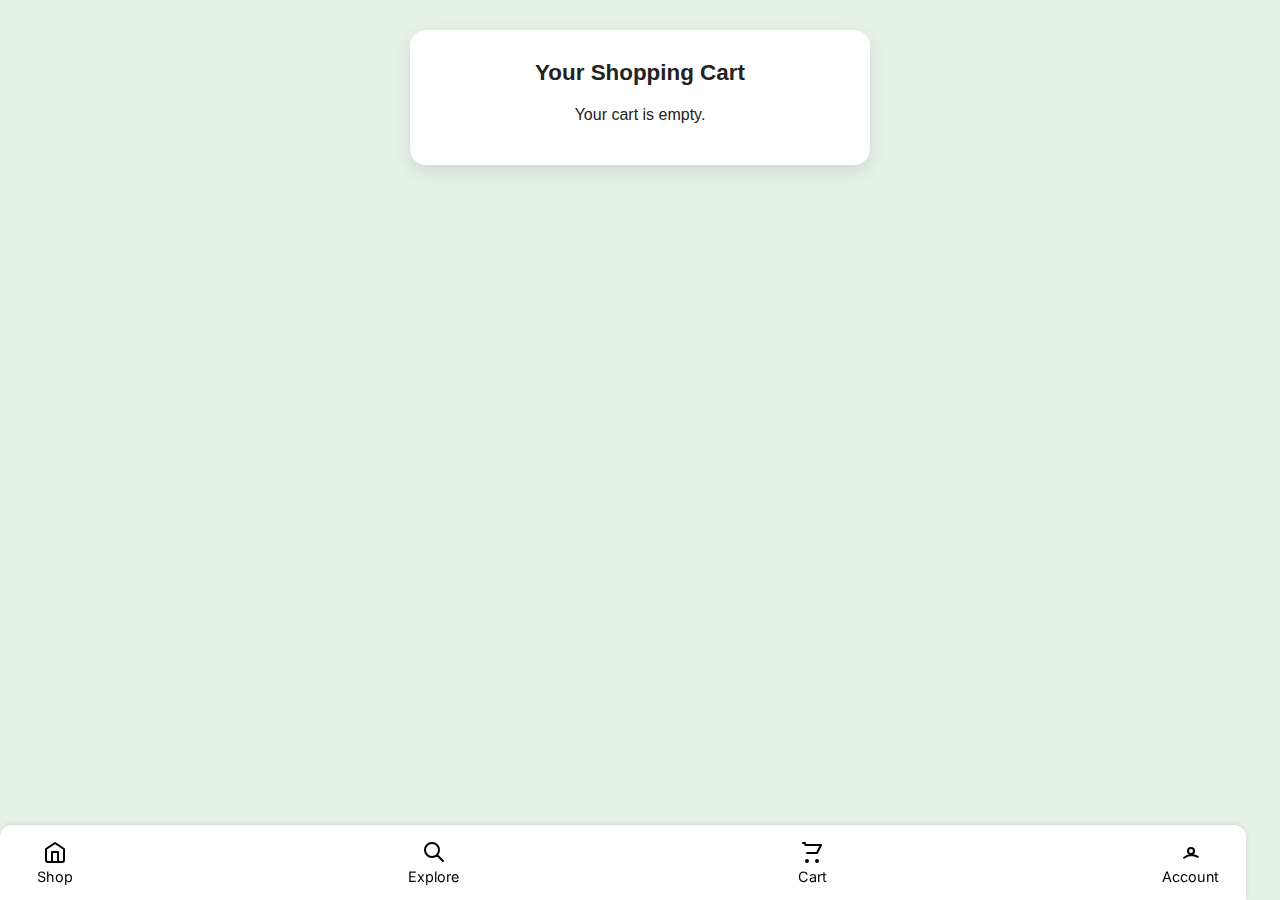
<file: cart.html>
<!DOCTYPE html>
<html lang="en">
<head>
  <meta charset="UTF-8" />
  <meta name="viewport" content="width=device-width, initial-scale=1" />
  <title>Shopping Cart - Joyguru Basanalay</title>
  <link rel="stylesheet" href="styles.css" />
  <link rel="stylesheet" href="cart-styles.css" />
  <link rel="stylesheet" href="nav-menu.css" />
  <link rel="canonical" href="https://joygurubasanalay.shop/cart.html/" />
</head>
<body>
  
    <nav class="nav-menu">
      <a href="index.html" class="nav-item" id="nav-shop">
        <svg xmlns="http://www.w3.org/2000/svg" class="nav-icon" fill="none" viewBox="0 0 24 24" stroke="currentColor" stroke-width="2" >
          <path stroke-linecap="round" stroke-linejoin="round" d="M3 9l9-6 9 6v11a2 2 0 01-2 2H5a2 2 0 01-2-2z" />
          <path stroke-linecap="round" stroke-linejoin="round" d="M9 22V12h6v10" />
        </svg>
        <span class="nav-label">Shop</span>
      </a>
      <a href="product.html" class="nav-item" id="nav-explore">
        <svg xmlns="http://www.w3.org/2000/svg" class="nav-icon" fill="none" viewBox="0 0 24 24" stroke="currentColor" stroke-width="2" >
          <path stroke-linecap="round" stroke-linejoin="round" d="M21 21l-6-6m2-5a7 7 0 11-14 0 7 7 0 0114 0z" />
        </svg>
        <span class="nav-label">Explore</span>
      </a>
      <a href="cart.html" class="nav-item" id="nav-cart">
        <svg xmlns="http://www.w3.org/2000/svg" class="nav-icon" fill="none" viewBox="0 0 24 24" stroke="currentColor" stroke-width="2" >
          <path stroke-linecap="round" stroke-linejoin="round" d="M3 3h2l.4 2M7 13h10l4-8H5.4" />
          <circle cx="7" cy="21" r="1" />
          <circle cx="17" cy="21" r="1" />
        </svg>
        <span class="nav-label">Cart</span>
      </a>
      <a href="account.html" class="nav-item" id="nav-account">
        <svg xmlns="http://www.w3.org/2000/svg" class="nav-icon" fill="none" viewBox="0 0 24 24" stroke="currentColor" stroke-width="2" >
          <path stroke-linecap="round" stroke-linejoin="round" d="M5.121 17.804A13.937 13.937 0 0112 15c2.5 0 4.847.655 6.879 1.804M15 11a3 3 0 11-6 0 3 3 0 016 0z" />
        </svg>
        <span class="nav-label">Account</span>
      </a>
    </nav>

  <main class="cart-page">
    <div class="container">
      <h1>Your Shopping Cart</h1>
      <div id="cart-container">
        <!-- Cart items will be rendered here -->
      </div>
      <div id="cart-total">
        <!-- Total price will be shown here -->
      </div>
      <div class="checkout-button-container">
        <center><button id="open-checkout" class="checkout-button" type="button">Proceed to Checkout</button></center>
      </div>
    </div>

    <!-- Confirmation Popup Modal -->
    <div id="confirmationModal" class="modal-overlay" style="display:none;">
      <div class="modal-content">
        <p class="modal-message">Remove this item ?</p>
        <div class="modal-buttons">
          <button class="modal-button no-button" id="modalNoButton">No</button>
          <button class="modal-button yes-button" id="modalYesButton">Yes</button>
        </div>
      </div>
    </div>

    <!-- Checkout Modal Overlay -->
    <div id="checkout-modal" class="checkout-modal hidden">
      <div class="checkout-modal-content">
        <header class="checkout-header">
          <h2>Checkout</h2>
          <button id="close-checkout" class="close-btn" aria-label="Close checkout modal">&times;</button>
        </header>
        <div class="checkout-section">
          <div class="checkout-row">
            <span class="label">Delivery Time</span>
            <span class="value">2-3 Days</span>
          </div>
          <div class="checkout-row">
            <span class="label">Payment</span>
            <span class="value">Cash on Delivery</span>
          </div>
          <div class="checkout-row total-cost">
            <span class="label">Total Cost</span>
            <span class="value" id="total-cost"></span>
          </div>
          <p class="terms-text">
            By placing an order you agree to our <a href="terms.html" class="terms-link">Terms And Conditions</a>
          </p>
          <a href='details.html'><button id="place-order" class="place-order-btn">Place Order</button></a>
        </div>
      </div>
    </div>
  </main>

  <script src="cart.js"></script>

  <style>
    /* Popup modal styles from popup.txt */
    @import url('https://fonts.googleapis.com/css2?family=Inter:wght@400;600;700&display=swap');

    :root {
      --primary-text-color: #333;
      --card-background-color: #ffffff;
      --button-green: #E6F2E6;
      --button-green-hover: #388238;
      --shadow-color: rgba(0, 0, 0, 0.2);
      --border-radius: 0.75rem;
    }

    body {
      font-family: 'Inter', sans-serif;
    }

    .modal-overlay {
      display: none;
      position: fixed;
      top: 0;
      left: 0;
      width: 100vw;
      height: 100vh;
      background-color: rgba(0, 0, 0, 0.4);
      z-index: 1000;
      justify-content: center;
      align-items: center;
    }

    .modal-content {
      background-color: var(--card-background-color);
      padding: 2.5rem;
      border-radius: var(--border-radius);
      box-shadow: 0 0.5rem 1.5rem var(--shadow-color);
      text-align: center;
      max-width: 20rem;
      width: 90%;
      box-sizing: border-box;
    }

    .modal-message {
      font-size: 1.125rem;
      color: var(--primary-text-color);
      margin-bottom: 1.5rem;
      font-weight: 600;
    }

    .modal-buttons {
      display: flex;
      justify-content: space-around;
      gap: 1rem;
    }

    .modal-button {
      padding: 0.75rem 1.5rem;
      border: none;
      border-radius: 0.5rem;
      font-size: 1rem;
      font-weight: 600;
      cursor: pointer;
      transition: background-color 0.2s ease, transform 0.1s ease;
      flex-grow: 1;
    }

    .modal-button.no-button {
      background-color: var(--button-green);
      color: var(--primary-text-color);
    }

    .modal-button.no-button:hover {
      background-color: var(--button-green-hover);
      transform: translateY(-2px);
    }

    .modal-button.yes-button {
      background-color: var(--button-green);
      color: var(--primary-text-color);
    }

    .modal-button.yes-button:hover {
      background-color: var(--button-green-hover);
      transform: translateY(-2px);
    }

    .modal-button:active {
      transform: translateY(0);
    }
  </style>

  <script>
    function checkNetworkStatus() {
      if (!navigator.onLine) {
        // Store current page URL before redirecting
        sessionStorage.setItem('originalPage', window.location.href);
        window.location.href = 'no_internet.html';
      }
    }
    window.addEventListener('load', checkNetworkStatus);
    window.addEventListener('offline', checkNetworkStatus);
  </script>
</body>
</html>
</file>
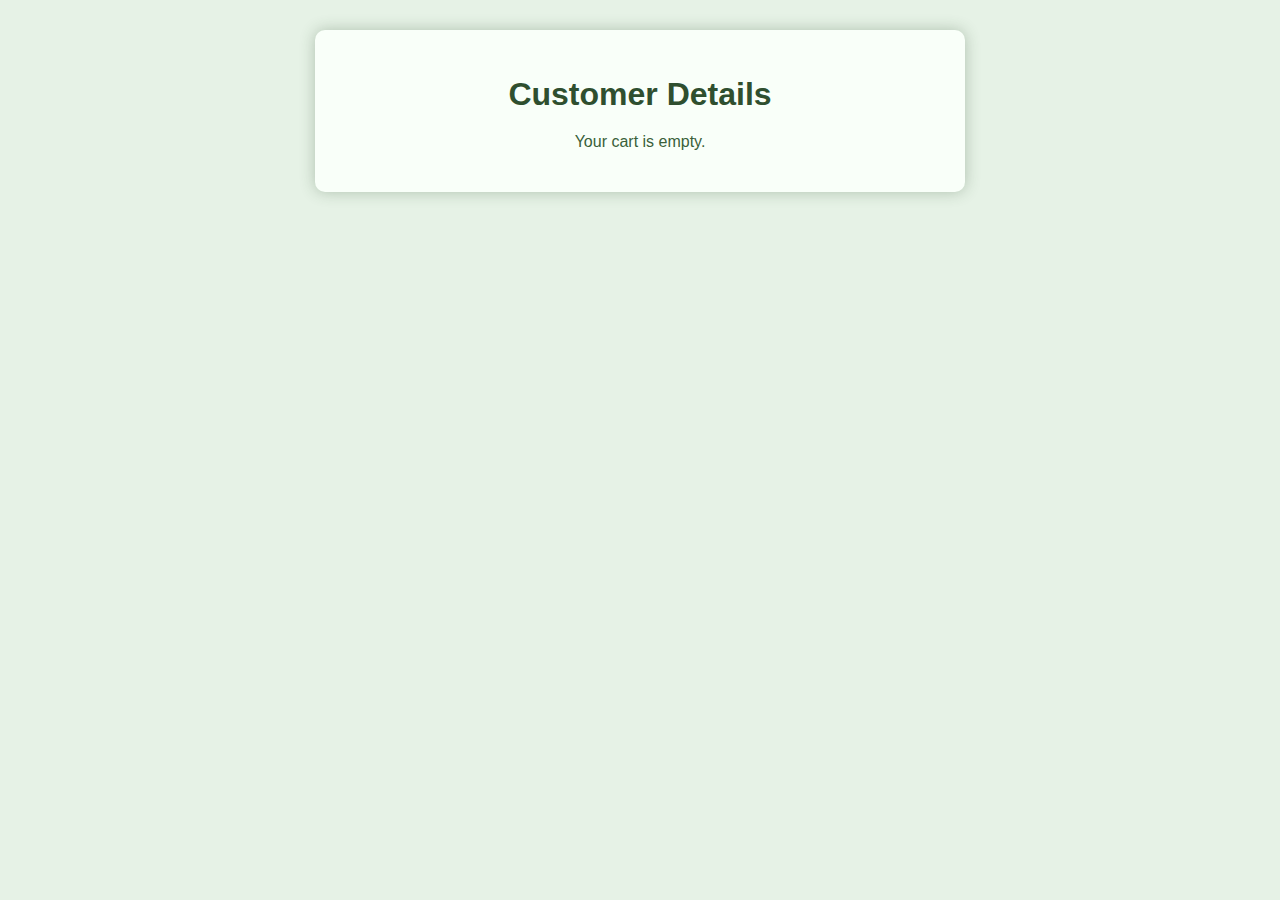
<file: details.html>
<!DOCTYPE html>
<html lang="en">
<head>
  <meta charset="UTF-8" />
  <meta name="viewport" content="width=device-width, initial-scale=1" />
  <title>Joyguru Basanalay</title>
  <link rel="stylesheet" href="styles.css" />
  <link rel="stylesheet" href="cart-styles.css" />
  <link rel="stylesheet" href="nav-menu.css" />
  <link rel="canonical" href="https://joygurubasanalay.shop/details.html" />
  <style>
    /* Override styles to match green theme of cart.html and product.html */
    body {
      background-color: #e6f2e6;
      font-family: 'Segoe UI', Tahoma, Geneva, Verdana, sans-serif;
      color: #3a5f3a;
      margin: 0;
      padding: 0;
    }

    header.header {
      background-color: #5aa65a;
      padding: 15px 20px;
      color: white;
      font-size: 1.5rem;
      font-weight: bold;
      text-align: center;
    }

    .logo {
      font-weight: bold;
      font-size: 1.8rem;
    }

    main.checkout-page {
      max-width: 600px;
      margin: 30px auto;
      padding: 25px;
      background: #f9fff9;
      border-radius: 10px;
      box-shadow: 0 0 15px rgba(47, 79, 47, 0.3);
    }

    main.checkout-page h1, main.checkout-page h2 {
      color: #2f4f2f;
      margin-bottom: 20px;
    }

    #checkout-form label {
      display: block;
      margin-top: 15px;
      font-weight: 600;
      color: #3a6b3a;
    }

    #checkout-form input[type="text"],
    #checkout-form input[type="tel"],
    #checkout-form input[type="email"] {
      width: 100%;
      padding: 10px;
      margin-top: 8px;
      border: 1.5px solid #3a6b3a;
      border-radius: 6px;
      box-sizing: border-box;
      font-size: 1.1rem;
      color: #2f4f2f;
      background-color: #f0fff0;
      transition: border-color 0.3s ease;
    }

    #checkout-form input[type="text"]:focus,
    #checkout-form input[type="tel"]:focus,
    #checkout-form input[type="email"]:focus {
      border-color: #4caf50;
      outline: none;
      background-color: #e6ffe6;
    }

    #checkout-form button {
      margin-top: 25px;
      background-color: #4caf50;
      color: white;
      border: none;
      padding: 14px 25px;
      font-size: 1.1rem;
      border-radius: 8px;
      cursor: pointer;
      font-weight: 600;
      transition: background-color 0.3s ease;
    }

    #checkout-form button:hover {
      background-color: #3e8e41;
    }

    #response-message {
      margin-top: 20px;
      font-weight: 700;
      color: #2f4f2f;
    }

    .loading-screen {
      position: fixed;
      top: 0;
      left: 0;
      width: 100vw;
      height: 100vh;
      background: rgba(255, 255, 255, 0.8);
      z-index: 10000;
      display: none; /* Hidden by default */
      justify-content: center;
      align-items: center;
      flex-direction: column;
      font-size: 1.5rem;
      color: #4caf50;
      font-weight: bold;
    }

    #loading-spinner {
      border: 4px solid rgba(0, 0, 0, 0.1);
      border-top: 4px solid #4caf50;
      border-radius: 50%;
      width: 50px;
      height: 50px;
      animation: spin 1s linear infinite;
      margin-bottom: 10px;
    }

    @keyframes spin {
      0% { transform: rotate(0deg); }
      100% { transform: rotate(360deg); }
    }

  </style>
</head>
<body>

  <main class="checkout-page">
    <center><h1>Customer Details</h1></center>
    <div id="cart-summary">
      </div>

    <form id="checkout-form">
      <center><u><h3>Please put your contact details</h3></u></center>
      <label for="name">Name:</label>
      <input type="text" id="name" name="name" required />

      <label for="phone">Phone Number:</label>
      <input type="tel" id="phone" name="phone" required pattern="[0-9]{10,15}" />

      <label for="email">Email ID:</label>
      <input type="email" id="email" name="email" required readonly />

      <h3 id="total-price">Total Price: ₹0.00</h3>

      <center><button type="submit">Place Order</button></center>

    <div id="response-message"></div>
  </main>

  <div id="loading-screen" class="loading-screen">
    <div id="loading-spinner"></div>
    Processing your order, please wait...
  </div>

  <style>
    /* Order success popup modal styles */
    #order-success-popup {
      display: none;
      position: fixed;
      top: 50%;
      left: 50%;
      transform: translate(-50%, -50%);
      width: 320px;
      background: white;
      border-radius: 20px;
      box-shadow: 0 8px 24px rgba(0, 0, 0, 0.15);
      z-index: 10001;
      text-align: center;
      padding: 40px 30px 30px 30px;
      font-family: 'Segoe UI', Tahoma, Geneva, Verdana, sans-serif;
      color: #1a1a1a;
    }

    #order-success-popup .check-icon {
      width: 80px;
      height: 80px;
      background-color: #4caf50;
      border-radius: 50%;
      margin: 0 auto 20px auto;
      display: flex;
      align-items: center;
      justify-content: center;
      box-shadow: 0 0 15px #4caf50;
      position: relative;
    }

    #order-success-popup .check-icon svg {
      width: 40px;
      height: 40px;
      fill: none;
      stroke: white;
      stroke-width: 3;
      stroke-linecap: round;
      stroke-linejoin: round;
      stroke-dasharray: 22;
      stroke-dashoffset: 22;
      animation: draw-check 0.6s ease forwards;
    }

    @keyframes draw-check {
      to {
        stroke-dashoffset: 0;
      }
    }

    #order-success-popup h2 {
      font-weight: 700;
      font-size: 1.5rem;
      margin-bottom: 8px;
    }

    #order-success-popup p {
      font-weight: 400;
      font-size: 1rem;
      color: #555;
      margin-bottom: 30px;
    }

    #order-success-popup .btn-primary {
      background-color: #4caf50;
      color: white;
      border: none;
      border-radius: 12px;
      padding: 12px 0;
      width: 100%;
      font-size: 1.1rem;
      font-weight: 600;
      cursor: pointer;
      margin-bottom: 15px;
      transition: background-color 0.3s ease;
    }

    #order-success-popup .btn-primary:hover {
      background-color: #3e8e41;
    }

    #order-success-popup .btn-secondary {
      background: none;
      border: none;
      color: #1a1a1a;
      font-weight: 600;
      font-size: 1rem;
      cursor: pointer;
      text-decoration: underline;
    }

    /* Overlay behind popup */
    #popup-overlay {
      display: none;
      position: fixed;
      top: 0;
      left: 0;
      width: 100vw;
      height: 100vh;
      background: rgba(255, 255, 255, 0.7);
      backdrop-filter: blur(4px);
      z-index: 10000;
    }
  </style>

  <div id="popup-overlay"></div>
  <div id="order-success-popup" role="dialog" aria-modal="true" aria-labelledby="order-success-title" aria-describedby="order-success-desc">
    <div class="check-icon" aria-hidden="true">
      <svg viewBox="0 0 24 24" aria-hidden="true" focusable="false">
        <path d="M9 16.2l-3.5-3.5 1.4-1.4L9 13.4l7.1-7.1 1.4 1.4z"/>
      </svg>
    </div>
    <h2 id="order-success-title">Your Order has been accepted</h2>
    <p id="order-success-desc">We will call you shortly to confirm your order</p>
    <button class="btn-primary" id="track-order-btn">Back to home</button>
  </div>

  <script src="details.js"></script>
  
  <script>
    function checkNetworkStatus() {
      if (!navigator.onLine) {
        // Store current page URL before redirecting
        sessionStorage.setItem('originalPage', window.location.href);
        window.location.href = '/no_internet';
      }
    }
    window.addEventListener('load', checkNetworkStatus);
    window.addEventListener('offline', checkNetworkStatus);
  </script>
</body>
</html>
</file>
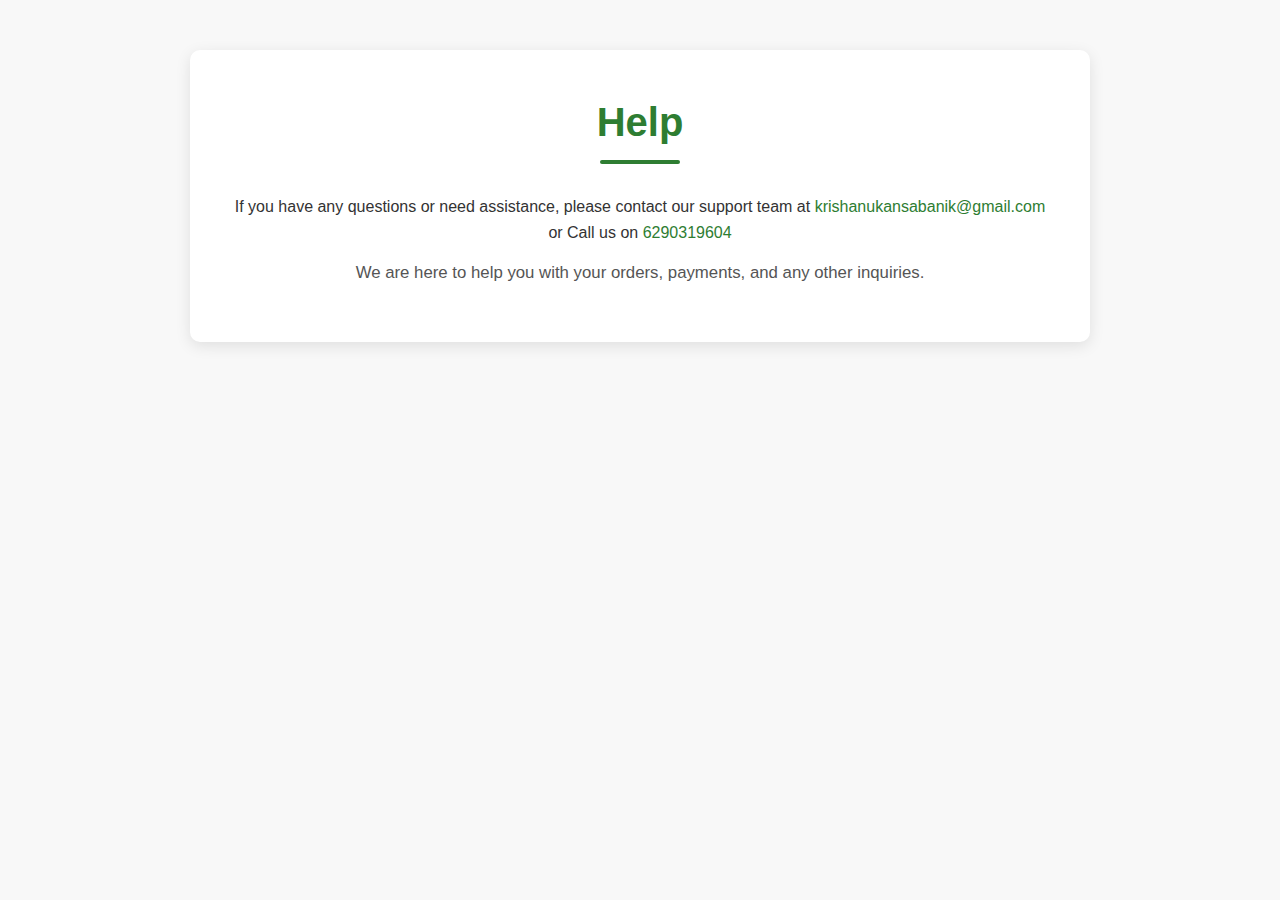
<file: help.html>
<!DOCTYPE html>
<html lang="en">
<head>
    <meta charset="UTF-8" />
    <meta name="viewport" content="width=device-width, initial-scale=1" />
    <link rel="canonical" href="https://joygurubasanalay.shop/help.html" />
    <title>Help - Joyguru Basanalay</title>
    <style>
        /* Basic Reset & Box-sizing */
        * {
            margin: 0;
            padding: 0;
            box-sizing: border-box;
        }

        body {
            font-family: 'Segoe UI', Tahoma, Geneva, Verdana, sans-serif;
            line-height: 1.6;
            color: #333;
            background-color: #f8f8f8;
            padding: 20px;
        }

        .container {
            max-width: 900px;
            margin: 30px auto;
            background: #fff;
            padding: 40px;
            border-radius: 10px;
            box-shadow: 0 4px 15px rgba(0, 0, 0, 0.1);
        }

        h1 {
            color: #2e7d32; /* Changed to green theme */
            text-align: center;
            margin-bottom: 30px;
            font-size: 2.5em;
            position: relative;
            padding-bottom: 10px;
        }

        h1::after {
            content: '';
            position: absolute;
            left: 50%;
            bottom: 0;
            transform: translateX(-50%);
            width: 80px;
            height: 4px;
            background-color: #2e7d32; /* Changed to green theme */
            border-radius: 2px;
        }

        p {
            margin-bottom: 15px;
            font-size: 1.05em;
            color: #555;
        }

        a {
            color: #2e7d32;
            text-decoration: none;
            transition: color 0.3s ease;
        }

        a:hover {
            color: #1b4d1b; /* Darker green on hover */
            text-decoration: underline;
        }

        /* Responsive Design */
        @media (max-width: 768px) {
            .container {
                margin: 20px auto;
                padding: 25px;
            }

            h1 {
                font-size: 2em;
            }
        }

        @media (max-width: 480px) {
            body {
                padding: 10px;
            }

            .container {
                padding: 15px;
            }

            h1 {
                font-size: 1.8em;
            }
        }
    </style>
</head>
<body>
    <div class="container">
        <h1>Help</h1>
        <p><center>If you have any questions or need assistance, please contact our support team at <a href="mailto:krishanukansabanik@gmail.com">krishanukansabanik@gmail.com</a> or Call us on <a href="tel:6290319604">6290319604</a></center></p>
        <center><p>We are here to help you with your orders, payments, and any other inquiries.</p></center>
    </div>
  <!-- No Internet Page Markup with Animation -->
  <style>
    @keyframes fadeIn {
      from {opacity: 0;}
      to {opacity: 1;}
    }
    @keyframes bounce {
      0%, 100% { transform: translateY(0); }
      50% { transform: translateY(-10px); }
    }
    #internetErrorPage {
      display: none;
      background-color: #d4f1d4;
      color: #000;
      position: fixed;
      top: 0; left: 0;
      width: 100%; height: 100%;
      z-index: 9999;
      justify-content: center;
      align-items: center;
      flex-direction: column;
      font-family: Arial, sans-serif;
      animation: fadeIn 0.5s ease forwards;
    }
    .internet-error-content {
      background-color: #d4f1d4;
      padding: 30px 40px;
      border-radius: 12px;
      box-shadow: 0 4px 8px rgba(0,0,0,0.1);
      text-align: center;
      width: 280px;
    }
    .internet-error-content h1 {
      font-weight: bold;
      font-size: 24px;
      margin-bottom: 10px;
    }
    .internet-error-content p {
      font-size: 18px;
      margin: 8px 0;
    }
    .internet-error-content p:last-of-type {
      font-size: 16px;
      margin-bottom: 20px;
    }
    #retryButton {
      background-color: #3cb371;
      color: white;
      border: none;
      border-radius: 25px;
      padding: 12px 40px;
      font-size: 18px;
      cursor: pointer;
      box-shadow: 0 4px 6px rgba(0,0,0,0.2);
      animation: bounce 2s infinite;
      transition: background-color 0.3s ease;
    }
    #retryButton:hover {
      background-color: #36a362;
    }
  </style>

  <div id="internetErrorPage" class="internet-error-page">
    <div class="internet-error-content">
      <h1>OOPS....</h1>
      <p>No Internet</p>
      <p>Please turn on WIFI or Mobile Data</p>
      <button id="retryButton" class="retry-button">Retry</button>
    </div>
  </div>

  <script src="script.js"></script>
</body>
</html>
</file>
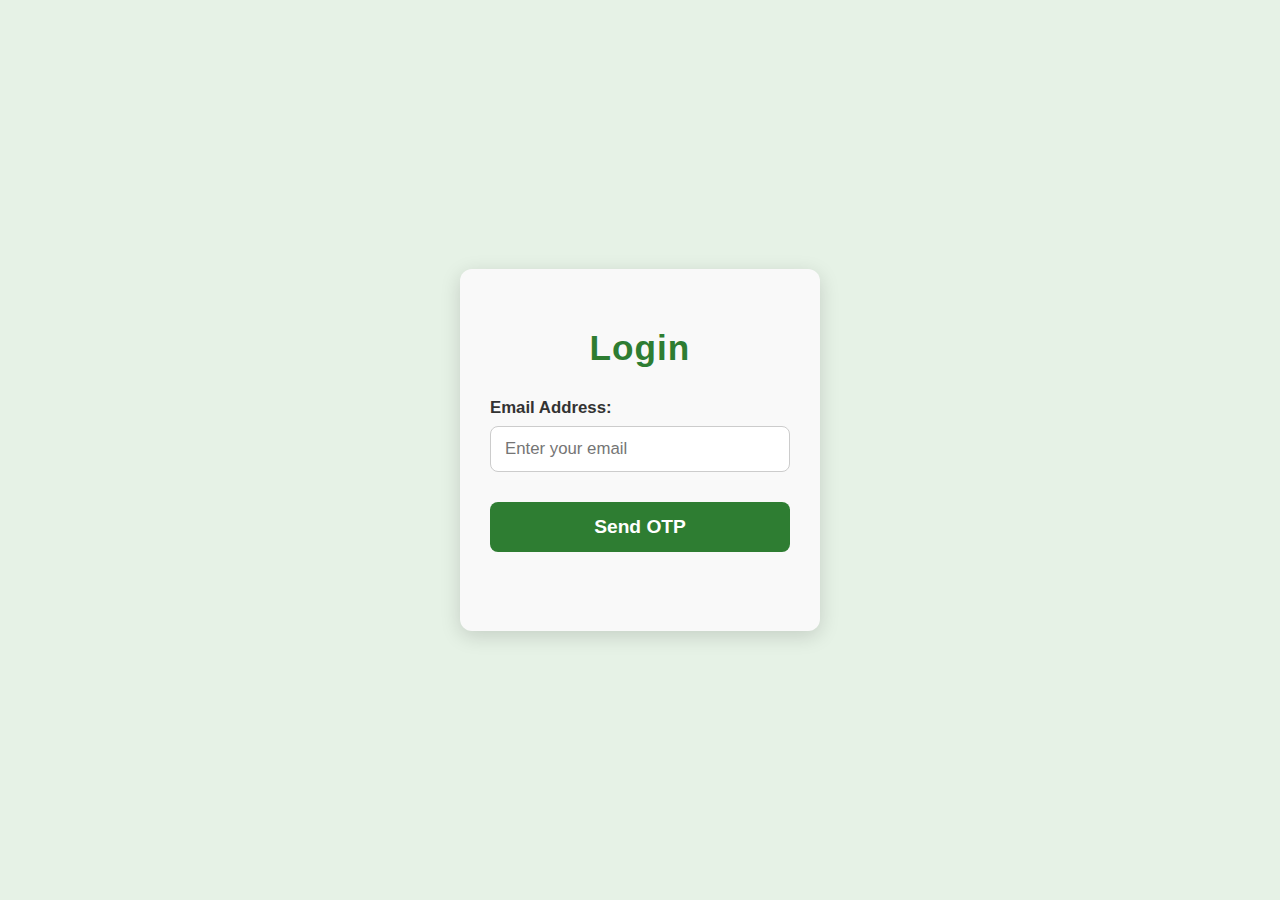
<file: login.html>
<!DOCTYPE html>
<html lang="en">
<head>
  <meta charset="UTF-8" />
  <meta name="viewport" content="width=device-width, initial-scale=1" />
  <title>Login - Joyguru Basanalay</title>
  <link rel="stylesheet" href="styles.css" />
  <link rel="stylesheet" href="product-styles.css" />
  <link rel="stylesheet" href="nav-menu.css" />
  <link rel="canonical" href="https://joygurubasanalay.shop/login.html" />
  <style>
    /* New: Apply background color to the HTML/body element */
    html, body {
      background-color: #E6F2E6; /* Light green background outside the container */
      margin: 0; /* Remove default body margin */
      padding: 0; /* Remove default body padding */
      height: 100%; /* Ensure body takes full height for background */
      font-family: 'Segoe UI', Tahoma, Geneva, Verdana, sans-serif; /* Set default font */
      display: flex; /* Use flexbox to center content vertically */
      justify-content: center; /* Center content horizontally */
      align-items: center; /* Center content vertically */
      min-height: 100vh; /* Ensure it takes full viewport height */
    }

    /* Styles for the new login container (the card itself) */
    .login-card {
      max-width: 400px;
      width: 90%; /* Responsive width */
      padding: 30px;
      border-radius: 12px;
      box-shadow: 0 5px 20px rgba(0,0,0,0.15);
      background: #f9f9f9; /* White-ish background for the login container */
      box-sizing: border-box; /* Include padding in width */
      margin: 20px auto; /* Add some margin for smaller screens, will be centered by flexbox on larger */
    }

    h2 {
      text-align: center;
      color: #2e7d32;
      font-weight: 700;
      margin-bottom: 30px;
      font-size: 2.2rem;
      letter-spacing: 1px;
    }
    label {
      display: block;
      margin-top: 18px;
      font-weight: 600;
      color: #333;
      font-size: 1.05rem;
    }
    input[type="email"], input[type="text"] {
      width: 100%;
      padding: 12px 14px;
      margin-top: 8px;
      box-sizing: border-box;
      border: 1px solid #ccc;
      border-radius: 8px;
      font-size: 1.05rem;
      transition: border-color 0.3s ease, box-shadow 0.3s ease;
    }
    input[type="email"]:focus, input[type="text"]:focus {
      border-color: #2e7d32;
      outline: none;
      box-shadow: 0 0 8px rgba(46, 125, 50, 0.4);
    }
    button {
      margin-top: 30px;
      padding: 14px 25px;
      font-size: 1.2rem;
      cursor: pointer;
      background-color: #2e7d32;
      color: white;
      border: none;
      border-radius: 8px;
      transition: background-color 0.3s ease, transform 0.2s ease;
      width: 100%;
      font-weight: 600;
    }
    button:hover:not(:disabled) {
      background-color: #27642a;
      transform: translateY(-2px);
    }
    button:active:not(:disabled) {
      transform: translateY(0);
    }
    button:disabled {
      background-color: #a5d6a7;
      cursor: not-allowed;
      transform: none;
    }
    #otp-section {
      display: none;
      animation: fadeIn 0.5s ease forwards;
    }
    #message {
      margin-top: 25px;
      font-weight: 600;
      text-align: center;
      min-height: 24px;
      font-size: 1rem;
      color: #555;
    }
    @keyframes fadeIn {
      from {opacity: 0;}
      to {opacity: 1;}
    }

    /* Loading screen styles */
    .loading-screen {
      position: fixed;
      top: 0;
      left: 0;
      width: 100vw;
      height: 100vh;
      background: rgba(0, 0, 0, 0.4);
      z-index: 10000;
      display: none; /* Hidden by default */
      justify-content: center;
      align-items: center;
      backdrop-filter: blur(3px);
    }
    .loading-modal {
      background: linear-gradient(135deg, #ffffff, #f0f0f0);
      border-radius: 12px;
      padding: 30px 40px;
      box-shadow: 0 8px 30px rgba(0, 0, 0, 0.25);
      display: flex;
      flex-direction: column;
      align-items: center;
      min-width: 280px;
      color: #2e7d32;
      font-weight: 700;
      font-size: 1.6rem;
      text-align: center;
      font-family: 'Segoe UI', Tahoma, Geneva, Verdana, sans-serif;
      animation: fadeIn 0.3s ease-out;
    }
    #loading-spinner {
      border: 5px solid rgba(46, 125, 50, 0.2);
      border-top: 5px solid #2e7d32;
      border-radius: 50%;
      width: 60px;
      height: 60px;
      animation: spin 1.2s cubic-bezier(0.4, 0, 0.2, 1) infinite;
      margin-bottom: 20px;
      box-shadow: 0 0 15px rgba(46, 125, 50, 0.6);
    }
    @keyframes spin {
      0% { transform: rotate(0deg); }
      100% { transform: rotate(360deg); }
    }

    /* Responsive adjustments for smaller screens */
    @media (max-width: 500px) {
      .login-card {
        margin: 20px; /* Adjust margin for smaller screens */
        padding: 20px;
        border-radius: 8px; /* Slightly less rounded */
        box-shadow: none; /* Remove shadow on very small screens for cleaner look */
      }
      h2 {
        font-size: 1.8rem;
      }
      button {
        padding: 12px 20px;
        font-size: 1.1rem;
      }
      .loading-modal {
        width: 85%;
        padding: 25px;
        font-size: 1.4rem;
      }
      #loading-spinner {
        width: 50px;
        height: 50px;
      }
    }
  </style>
</head>
<body>
  <div id="loading-screen" class="loading-screen">
    <div class="loading-modal">
      <div id="loading-spinner"></div>
      Loading, please wait...
    </div>
  </div>

  <div class="login-card">
    <h2>Login</h2>
    <form id="login-form" onsubmit="return false;">
      <label for="email">Email Address:</label>
      <input type="email" id="email" required placeholder="Enter your email" />

      <button id="send-otp-btn" type="button">Send OTP</button>

      <div id="otp-section">
        <label for="otp">Enter OTP:</label>
        <input type="text" id="otp" maxlength="6" placeholder="Enter OTP" />
        <button id="verify-otp-btn" type="button">Verify OTP</button>
      </div>
    </form>
    <div id="message"></div>
  </div>


  <script src="login.js"></script>
  
  <script>
    function checkNetworkStatus() {
      if (!navigator.onLine) {
        // Store current page URL before redirecting
        sessionStorage.setItem('originalPage', window.location.href);
        window.location.href = '/no_internet';
      }
    }
    window.addEventListener('load', checkNetworkStatus);
    window.addEventListener('offline', checkNetworkStatus);
  </script>
</body>
</html>
</file>
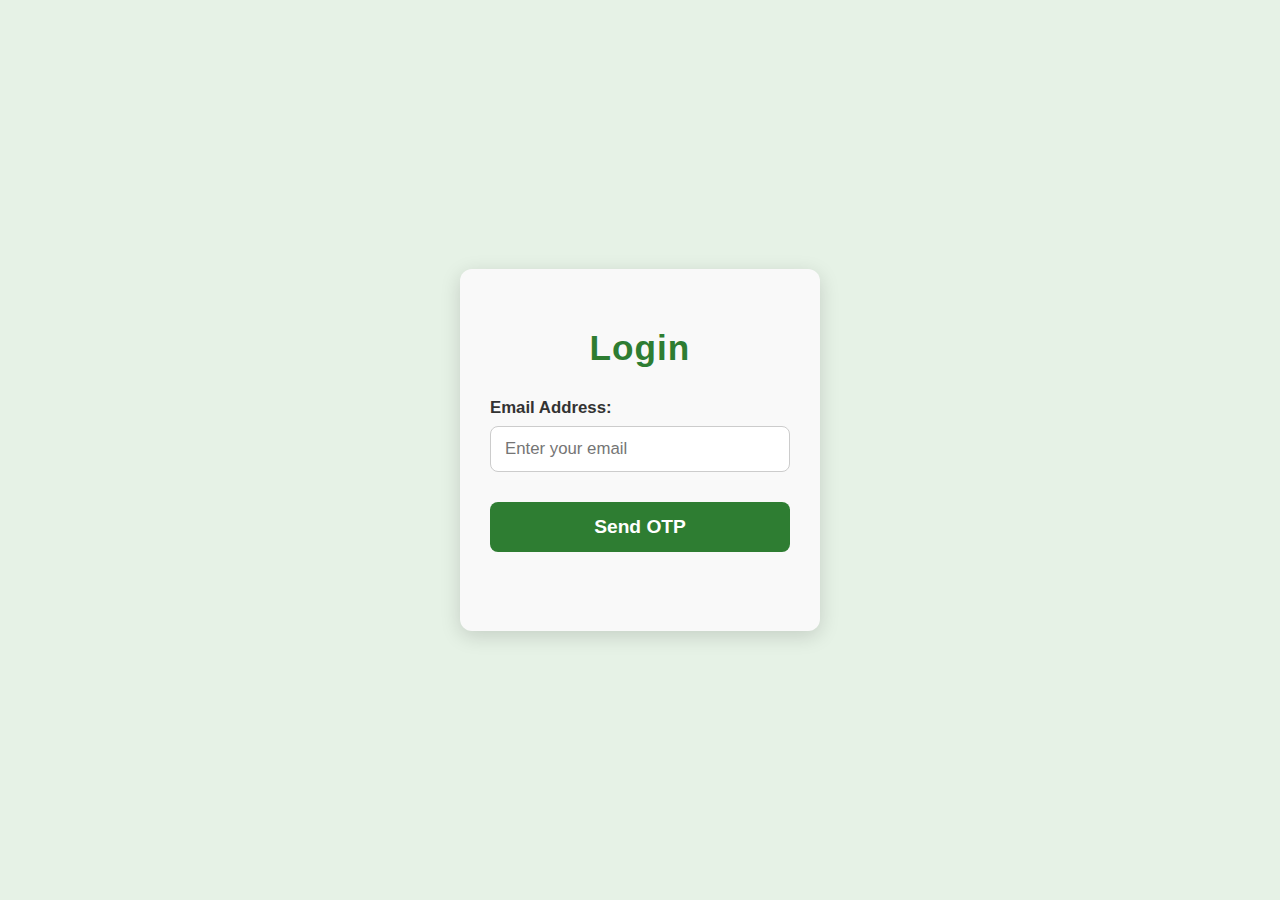
<file: orders.html>
<!DOCTYPE html>
<html lang="en">
<head>
  <meta charset="UTF-8" />
  <meta name="viewport" content="width=device-width, initial-scale=1.0" />
  <title>Your Orders - Joyguru Basanalaya</title>
  <link rel="stylesheet" href="styles.css" />
  <link rel="stylesheet" href="nav-menu.css" />
  <style>
    body {
      font-family: 'Segoe UI', Tahoma, Geneva, Verdana, sans-serif;
      background-color: #E6F2E6;
      color: #333;
      margin: 0;
      padding: 0;
    }

    .loading-screen {
      position: fixed;
      top: 0;
      left: 0;
      width: 100vw;
      height: 100vh;
      background: rgba(0, 0, 0, 0.4);
      z-index: 10000;
      display: none; /* Hidden by default */
      justify-content: center;
      align-items: center;
    }

    .loading-modal {
      background: white;
      border-radius: 12px;
      padding: 30px 40px;
      box-shadow: 0 4px 20px rgba(0, 0, 0, 0.2);
      display: flex;
      flex-direction: column;
      align-items: center;
      min-width: 280px;
      color: #2e7d32;
      font-weight: 700;
      font-size: 1.6rem;
      text-align: center;
    }

    #loading-spinner {
      border: 5px solid rgba(46, 125, 50, 0.2);
      border-top: 5px solid #2e7d32;
      border-radius: 50%;
      width: 60px;
      height: 60px;
      animation: spin 1.2s cubic-bezier(0.4, 0, 0.2, 1) infinite;
      margin-bottom: 20px;
      box-shadow: 0 0 10px #2e7d32;
    }

    @keyframes spin {
      0% { transform: rotate(0deg); }
      100% { transform: rotate(360deg); }
    }

    .orders-container {
      max-width: 800px;
      margin: 40px auto;
      padding: 30px 40px;
      background: white;
      border-radius: 12px;
      box-shadow: 0 4px 15px rgba(0,0,0,0.1);
    }

    .orders-container h2 {
      text-align: center;
      font-weight: 700;
      color: #2e7d32;
      margin-bottom: 30px;
      font-size: 2rem;
    }

    .no-orders {
      text-align: center;
      margin-top: 40px;
      font-size: 1.3rem;
      color: #777;
      font-style: italic;
    }

    .order-card {
      border: 1px solid #d1d9de;
      border-radius: 10px;
      padding: 20px;
      margin-bottom: 20px;
      position: relative;
      display: grid;
      grid-template-columns: 1fr 1fr;
      grid-template-rows: 1fr 1fr;
      gap: 12px;
      background-color: #f9fdf9;
      box-shadow: 0 3px 8px rgba(46, 125, 50, 0.15);
      transition: box-shadow 0.3s ease;
    }

    .order-card:hover {
      box-shadow: 0 6px 15px rgba(46, 125, 50, 0.3);
    }

    .order-card > div {
      font-size: 1.1rem;
      color: #2e7d32;
    }

    .order-card > div:nth-child(1),
    .order-card > div:nth-child(2) {
      font-weight: 700;
      color: #1b4d1b;
    }

    .order-card > div:nth-child(2),
    .order-card > div:nth-child(4) {
      text-align: right;
      color: #555;
    }
  </style>
</head>
<body bgcolor="#4caf50">
  <nav class="nav-menu">
      <a href="index.html" class="nav-item" id="nav-shop">
        <svg xmlns="http://www.w3.org/2000/svg" class="nav-icon" fill="none" viewBox="0 0 24 24" stroke="currentColor" stroke-width="2" >
          <path stroke-linecap="round" stroke-linejoin="round" d="M3 9l9-6 9 6v11a2 2 0 01-2 2H5a2 2 0 01-2-2z" />
          <path stroke-linecap="round" stroke-linejoin="round" d="M9 22V12h6v10" />
        </svg>
        <span class="nav-label">Shop</span>
      </a>
      <a href="product.html" class="nav-item" id="nav-explore">
        <svg xmlns="http://www.w3.org/2000/svg" class="nav-icon" fill="none" viewBox="0 0 24 24" stroke="currentColor" stroke-width="2" >
          <path stroke-linecap="round" stroke-linejoin="round" d="M21 21l-6-6m2-5a7 7 0 11-14 0 7 7 0 0114 0z" />
        </svg>
        <span class="nav-label">Explore</span>
      </a>
      <a href="cart.html" class="nav-item" id="nav-cart">
        <svg xmlns="http://www.w3.org/2000/svg" class="nav-icon" fill="none" viewBox="0 0 24 24" stroke="currentColor" stroke-width="2" >
          <path stroke-linecap="round" stroke-linejoin="round" d="M3 3h2l.4 2M7 13h10l4-8H5.4" />
          <circle cx="7" cy="21" r="1" />
          <circle cx="17" cy="21" r="1" />
        </svg>
        <span class="nav-label">Cart</span>
      </a>
      <a href="account.html" class="nav-item" id="nav-account">
        <svg xmlns="http://www.w3.org/2000/svg" class="nav-icon" fill="none" viewBox="0 0 24 24" stroke="currentColor" stroke-width="2" >
          <path stroke-linecap="round" stroke-linejoin="round" d="M5.121 17.804A13.937 13.937 0 0112 15c2.5 0 4.847.655 6.879 1.804M15 11a3 3 0 11-6 0 3 3 0 016 0z" />
        </svg>
        <span class="nav-label">Account</span>
      </a>
    </nav>

  <div id="loading-screen" class="loading-screen">
    <div class="loading-modal">
      <div id="loading-spinner"></div>
      Loading, please wait...
    </div>
  </div>

  <div class="orders-container">
    <h2>Your Orders</h2>
    <div id="orders-content">
    </div>
  </div>

  <script src="orders.js"></script>
  
  <script>
    function checkNetworkStatus() {
      if (!navigator.onLine) {
        // Store current page URL before redirecting
        sessionStorage.setItem('originalPage', window.location.href);
        window.location.href = 'no_internet.html';
      }
    }
    window.addEventListener('load', checkNetworkStatus);
    window.addEventListener('offline', checkNetworkStatus);
  </script>
</body>
</html>
</file>
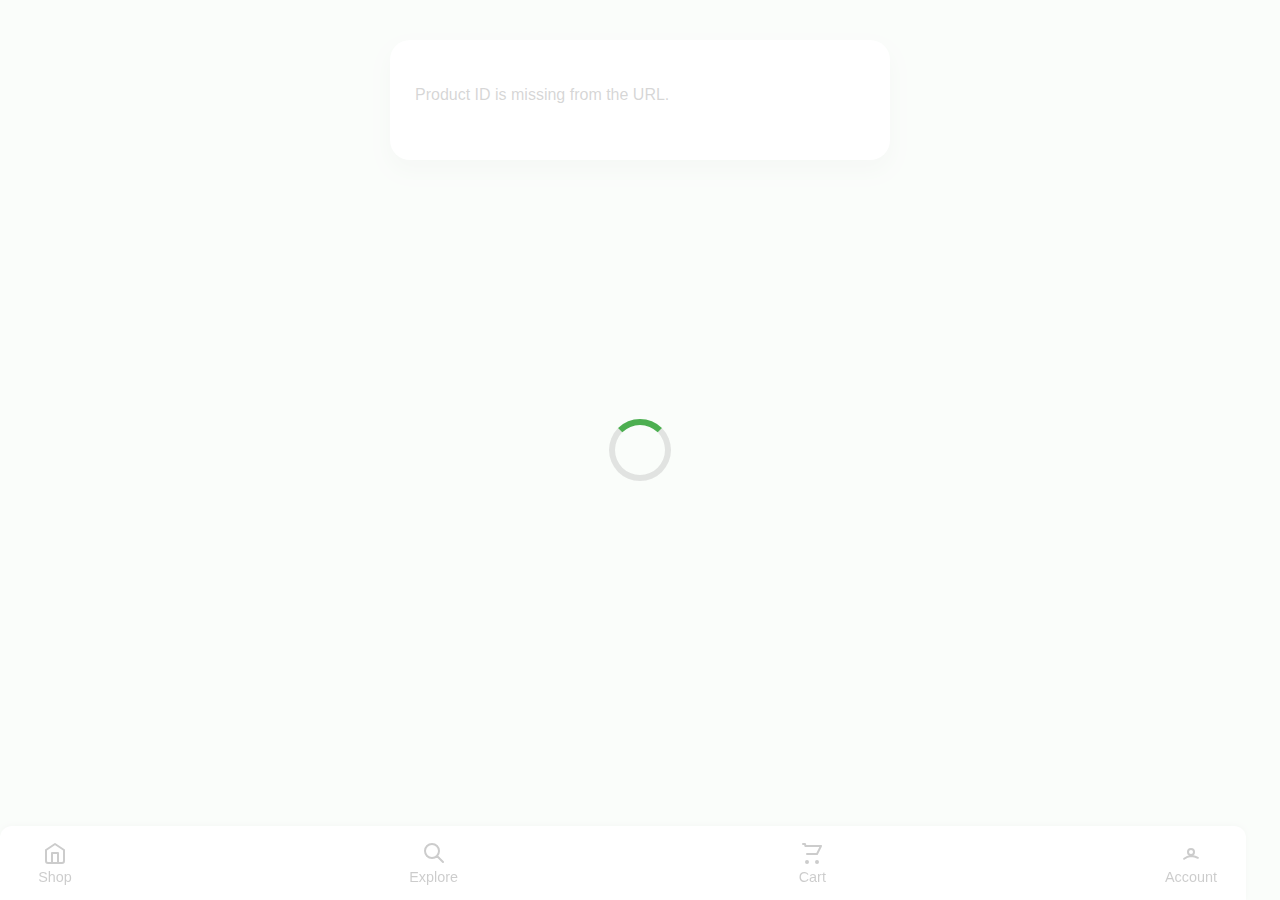
<file: product-detail.html>
<!DOCTYPE html>
<html lang="en">
<head>
  <meta charset="UTF-8" />
  <meta name="viewport" content="width=device-width, initial-scale=1" />
  <title>Product Detail - Joyguru Basanalay</title>
  <link rel="stylesheet" href="styles.css" />
  <link rel="stylesheet" href="nav-menu.css" />
  <style>
  /* Loading screen styles */
  #loading-screen {
    display: none; /* Hidden by default, show it when needed with JavaScript */
    position: fixed;
    top: 0;
    left: 0;
    width: 100vw;
    height: 100vh;
    background-color: rgba(255, 255, 255, 0.8); /* Semi-transparent white background */
    z-index: 9999; /* Ensure it's on top of other content */
    display: flex; /* Use flexbox for centering content */
    justify-content: center; /* Center horizontally */
    align-items: center; /* Center vertically */
  }

  #loading-spinner {
    border: 6px solid rgba(0, 0, 0, 0.1); /* Light grey border for the spinner background */
    border-top: 6px solid #4caf50; /* Green top border for the spinning effect */
    border-radius: 50%; /* Make it a circle */
    width: 50px;
    height: 50px;
    animation: spin 1s linear infinite; /* Apply the spinning animation */
  }

  /* Keyframe animation for the spinner */
  @keyframes spin {
    0% { transform: rotate(0deg); } /* Start at 0 degrees rotation */
    100% { transform: rotate(360deg); } /* End at 360 degrees rotation, creating a continuous spin */
  }
  </style>
</head>
<body>
  
    <nav class="nav-menu">
      <a href="index.html" class="nav-item" id="nav-shop">
        <svg xmlns="http://www.w3.org/2000/svg" class="nav-icon" fill="none" viewBox="0 0 24 24" stroke="currentColor" stroke-width="2" >
          <path stroke-linecap="round" stroke-linejoin="round" d="M3 9l9-6 9 6v11a2 2 0 01-2 2H5a2 2 0 01-2-2z" />
          <path stroke-linecap="round" stroke-linejoin="round" d="M9 22V12h6v10" />
        </svg>
        <span class="nav-label">Shop</span>
      </a>
      <a href="product.html" class="nav-item" id="nav-explore">
        <svg xmlns="http://www.w3.org/2000/svg" class="nav-icon" fill="none" viewBox="0 0 24 24" stroke="currentColor" stroke-width="2" >
          <path stroke-linecap="round" stroke-linejoin="round" d="M21 21l-6-6m2-5a7 7 0 11-14 0 7 7 0 0114 0z" />
        </svg>
        <span class="nav-label">Explore</span>
      </a>
      <a href="cart.html" class="nav-item" id="nav-cart">
        <svg xmlns="http://www.w3.org/2000/svg" class="nav-icon" fill="none" viewBox="0 0 24 24" stroke="currentColor" stroke-width="2" >
          <path stroke-linecap="round" stroke-linejoin="round" d="M3 3h2l.4 2M7 13h10l4-8H5.4" />
          <circle cx="7" cy="21" r="1" />
          <circle cx="17" cy="21" r="1" />
        </svg>
        <span class="nav-label">Cart</span>
      </a>
      <a href="account.html" class="nav-item" id="nav-account">
        <svg xmlns="http://www.w3.org/2000/svg" class="nav-icon" fill="none" viewBox="0 0 24 24" stroke="currentColor" stroke-width="2" >
          <path stroke-linecap="round" stroke-linejoin="round" d="M5.121 17.804A13.937 13.937 0 0112 15c2.5 0 4.847.655 6.879 1.804M15 11a3 3 0 11-6 0 3 3 0 016 0z" />
        </svg>
        <span class="nav-label">Account</span>
      </a>
    </nav>

  <main class="product-detail">
    <div id="product-container">
      </div>
  </main>

  <!-- Loading screen markup -->
  <div id="loading-screen">
    <div id="loading-spinner"></div>
  </div>

  <script src="product-detail.js"></script>
  
  <script>
    function checkNetworkStatus() {
      if (!navigator.onLine) {
        // Store current page URL before redirecting
        sessionStorage.setItem('originalPage', window.location.href);
        window.location.href = 'no_internet.html';
      }
    }

    window.addEventListener('load', checkNetworkStatus);
    window.addEventListener('offline', checkNetworkStatus);
  </script>
</body>
</html>
</file>
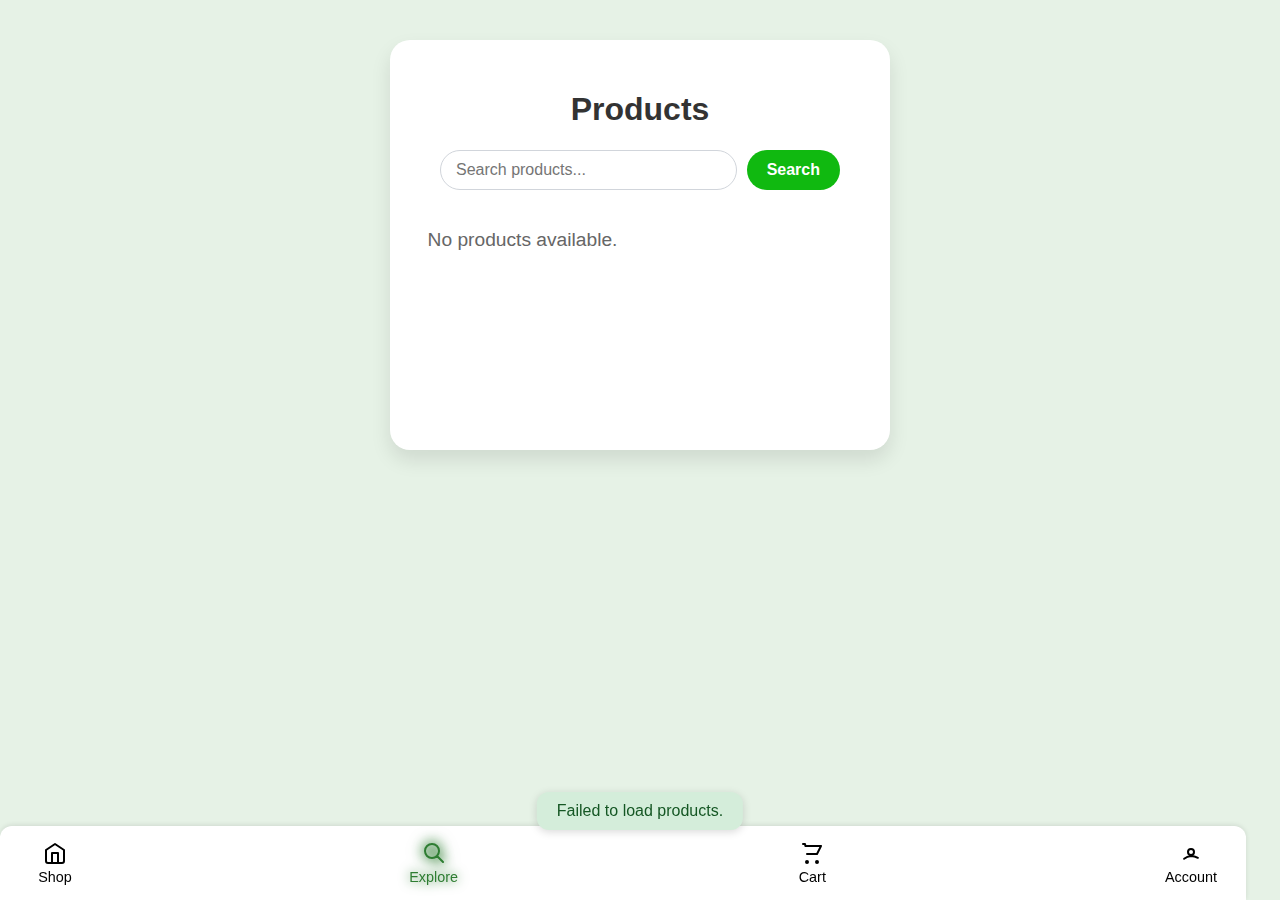
<file: product.html>
<!DOCTYPE html>
<html lang="en">
<head>
  <meta charset="UTF-8" />
  <meta name="viewport" content="width=device-width, initial-scale=1" />
  <title>Products - Joyguru Basanalay</title>
  <link rel="stylesheet" href="styles.css" />
  <link rel="stylesheet" href="product-styles.css" />
  <link rel="stylesheet" href="nav-menu.css" />
  <style>
  /* Loading screen styles */
  #loading-screen {
    display: none; /* Hidden by default, show it when needed with JavaScript */
    position: fixed;
    top: 0;
    left: 0;
    width: 100vw;
    height: 100vh;
    background-color: rgba(255, 255, 255, 0.8); /* Semi-transparent white background */
    z-index: 9999; /* Ensure it's on top of other content */
    display: flex; /* Use flexbox for centering content */
    justify-content: center; /* Center horizontally */
    align-items: center; /* Center vertically */
  }

  #loading-spinner {
    border: 6px solid rgba(0, 0, 0, 0.1); /* Light grey border for the spinner background */
    border-top: 6px solid #4caf50; /* Green top border for the spinning effect */
    border-radius: 50%; /* Make it a circle */
    width: 50px;
    height: 50px;
    animation: spin 1s linear infinite; /* Apply the spinning animation */
  }

  /* Keyframe animation for the spinner */
  @keyframes spin {
    0% { transform: rotate(0deg); } /* Start at 0 degrees rotation */
    100% { transform: rotate(360deg); } /* End at 360 degrees rotation, creating a continuous spin */
  }
  </style>
</head>
<body>
  
    <nav class="nav-menu">
      <a href="index.html" class="nav-item" id="nav-shop">
        <svg xmlns="http://www.w3.org/2000/svg" class="nav-icon" fill="none" viewBox="0 0 24 24" stroke="currentColor" stroke-width="2" >
          <path stroke-linecap="round" stroke-linejoin="round" d="M3 9l9-6 9 6v11a2 2 0 01-2 2H5a2 2 0 01-2-2z" />
          <path stroke-linecap="round" stroke-linejoin="round" d="M9 22V12h6v10" />
        </svg>
        <span class="nav-label">Shop</span>
      </a>
      <a href="product.html" class="nav-item" id="nav-explore">
        <svg xmlns="http://www.w3.org/2000/svg" class="nav-icon" fill="none" viewBox="0 0 24 24" stroke="currentColor" stroke-width="2" >
          <path stroke-linecap="round" stroke-linejoin="round" d="M21 21l-6-6m2-5a7 7 0 11-14 0 7 7 0 0114 0z" />
        </svg>
        <span class="nav-label">Explore</span>
      </a>
      <a href="cart.html" class="nav-item" id="nav-cart">
        <svg xmlns="http://www.w3.org/2000/svg" class="nav-icon" fill="none" viewBox="0 0 24 24" stroke="currentColor" stroke-width="2" >
          <path stroke-linecap="round" stroke-linejoin="round" d="M3 3h2l.4 2M7 13h10l4-8H5.4" />
          <circle cx="7" cy="21" r="1" />
          <circle cx="17" cy="21" r="1" />
        </svg>
        <span class="nav-label">Cart</span>
      </a>
      <a href="account.html" class="nav-item" id="nav-account">
        <svg xmlns="http://www.w3.org/2000/svg" class="nav-icon" fill="none" viewBox="0 0 24 24" stroke="currentColor" stroke-width="2" >
          <path stroke-linecap="round" stroke-linejoin="round" d="M5.121 17.804A13.937 13.937 0 0112 15c2.5 0 4.847.655 6.879 1.804M15 11a3 3 0 11-6 0 3 3 0 016 0z" />
        </svg>
        <span class="nav-label">Account</span>
      </a>
    </nav>

    <div class="product-detail">
      <h1><center>Products</center></h1>

      <center><div class="search-container">
        <input type="text" id="productSearchInput" placeholder="Search products..." />
        <button id="productSearchBtn">Search</button>
      </div>
      <div class="products" id="product-list" style="display: grid; grid-template-columns: repeat(2, 1fr); gap: 20px; min-height: 200px;">
      </div></center>

      <div id="popup" class="popup" style="display:none; position: fixed; bottom: 70px; left: 50%; transform: translateX(-50%); background: #d4edda; color: #155724; padding: 10px 20px; border-radius: 12px; z-index: 11000; max-width: 90vw; white-space: nowrap; overflow: hidden; text-overflow: ellipsis; box-shadow: 0 2px 8px rgba(0,0,0,0.15);"></div>
    </div>
  
  <!-- Loading screen markup -->
  <div id="loading-screen">
    <div id="loading-spinner"></div>
  </div>
  <script>
    document.addEventListener('DOMContentLoaded', () => {
      const webAppUrl = 'https://script.google.com/macros/s/AKfycbwKl1KA3y1r_CjHUDSvx1Ex_riNKQEGdMI7gRZcPYB4saGqVn5hcZB_Mqdjx7thJuWD/exec'; // Replace with your actual web app URL
      const loadingScreen = document.getElementById('loading-screen');

      // Get search query from URL parameter
      function getSearchQuery() {
        const params = new URLSearchParams(window.location.search);
        return params.get('search') || '';
      }

      // Get category from URL parameter (support both "category" and "catagory")
      function getCategory() {
        const params = new URLSearchParams(window.location.search);
        return params.get('category') || params.get('catagory') || '';
      }

      async function getProducts() {
        try {
          const response = await fetch(webAppUrl + '?action=getProducts');
          if (!response.ok) {
            throw new Error('Network response was not ok');
          }
          const data = await response.json();
          return data.products;
        } catch (error) {
          console.error('Error fetching products:', error);
          showPopup('Failed to load products.');
          return []; // Return an empty array to avoid errors
        }
      }

      function renderProducts(products) {
        const productList = document.getElementById('product-list');
        productList.innerHTML = '';
        if (products.length === 0) {
          productList.innerHTML = '<p style="text-align:center; font-size:1.2rem; color:#666;">No products available.</p>';
          return;
        }
        products.forEach(product => {
          const productCard = document.createElement('div');
          productCard.className = 'product-card';
          productCard.innerHTML = `
            <a href="product-detail.html?id=${product.id}" class="product-link">
              <img src="${Array.isArray(product.images) ? product.images[0] : product.images}" alt="${product.name}" class="product-image" />
              <div class="product-info">
                <h3 class="product-name">${product.name}</h3>
                <p class="product-price">₹${parseFloat(product.price).toFixed(2)}</p>
              </div>
            </a>
          `;
          productList.appendChild(productCard);
        });
      }

      function showPopup(message) {
        const popup = document.getElementById('popup');
        popup.textContent = message;
        popup.style.display = 'block';
        setTimeout(() => {
          popup.style.display = 'none';
        }, 3000);
      }

      function filterProducts(query) {
        const products = window.allProducts || []; // Use cached products
        const filtered = products.filter(p => p.name.toLowerCase().includes(query.toLowerCase()));
        if (filtered.length === 0) {
          showPopup('No products found.');
        }
        renderProducts(filtered);
      }

      const searchQuery = getSearchQuery();
      const category = getCategory();

      // Set the search input value to the searchQuery from URL parameter for better UX
      const searchInput = document.getElementById('productSearchInput');
      searchInput.value = searchQuery;

      loadingScreen.style.display = 'flex';
      getProducts()
        .then(products => {
          console.log('Fetched products:', products);
          products.forEach(p => {
            console.log('Product category:', p.category, 'Product catagory:', p.catagory);
          });
          window.allProducts = products; // Cache the products
          let filteredProducts = products;

          if (category) {
            filteredProducts = filteredProducts.filter(p => {
              if (!p.catagory && !p.category) return false;
              // Check both 'catagory' and 'category' keys for robustness
              const productCategory = p.catagory || p.category || '';
              return productCategory.toLowerCase() === category.toLowerCase();
            });
            if (filteredProducts.length === 0) {
              showPopup(`No products found for category: ${category}`);
              renderProducts([]);
              loadingScreen.style.display = 'none';
              return;
            } else {
              showPopup(`Showing products for category: ${category}`);
            }
          }

          if (searchQuery) {
            filteredProducts = filteredProducts.filter(p => p.name.toLowerCase().includes(searchQuery.toLowerCase()));
            showPopup(`Showing results for: ${searchQuery}`);
          }

          renderProducts(filteredProducts);

          loadingScreen.style.display = 'none';
        })
        .catch(error => {
          console.error("Error initializing products:", error);
          showPopup("Failed to initialize products.");
          loadingScreen.style.display = 'none';
        });

      const searchBtn = document.getElementById('productSearchBtn');

        searchBtn.addEventListener('click', () => {
          const query = searchInput.value.trim();
          if (query) {
            filterProducts(query);
            showPopup(`Searching for: ${query}`);
            // Removed clearing the search input to improve UX
            // searchInput.value = '';
          } else {
            showPopup('Please enter a search term.');
          }
        });

      searchInput.addEventListener('keypress', (e) => {
        if (e.key === 'Enter') {
          searchBtn.click();
        }
      });
    });
    function checkNetworkStatus() {
      if (!navigator.onLine) {
        // Store current page URL before redirecting
        sessionStorage.setItem('originalPage', window.location.href);
        window.location.href = 'no_internet.html';
      }
    }

    window.addEventListener('load', checkNetworkStatus);
    
    window.addEventListener('offline', checkNetworkStatus);
  </script>
  <!-- No Internet Page Markup with Animation -->
  <style>
    @keyframes fadeIn {
      from {opacity: 0;}
      to {opacity: 1;}
    }
    @keyframes bounce {
      0%, 100% { transform: translateY(0); }
      50% { transform: translateY(-10px); }
    }
    #internetErrorPage {
      display: none;
      background-color: #d4f1d4;
      color: #000;
      position: fixed;
      top: 0; left: 0;
      width: 100%; height: 100%;
      z-index: 9999;
      justify-content: center;
      align-items: center;
      flex-direction: column;
      font-family: Arial, sans-serif;
      animation: fadeIn 0.5s ease forwards;
    }
    .internet-error-content {
      background-color: #d4f1d4;
      padding: 30px 40px;
      border-radius: 12px;
      box-shadow: 0 4px 8px rgba(0,0,0,0.1);
      text-align: center;
      width: 280px;
    }
    .internet-error-content h1 {
      font-weight: bold;
      font-size: 24px;
      margin-bottom: 10px;
    }
    .internet-error-content p {
      font-size: 18px;
      margin: 8px 0;
    }
    .internet-error-content p:last-of-type {
      font-size: 16px;
      margin-bottom: 20px;
    }
    #retryButton {
      background-color: #3cb371;
      color: white;
      border: none;
      border-radius: 25px;
      padding: 12px 40px;
      font-size: 18px;
      cursor: pointer;
      box-shadow: 0 4px 6px rgba(0,0,0,0.2);
      animation: bounce 2s infinite;
      transition: background-color 0.3s ease;
    }
    #retryButton:hover {
      background-color: #36a362;
    }
  </style>
  <script src="script.js"></script>
</body>
</html>
</file>
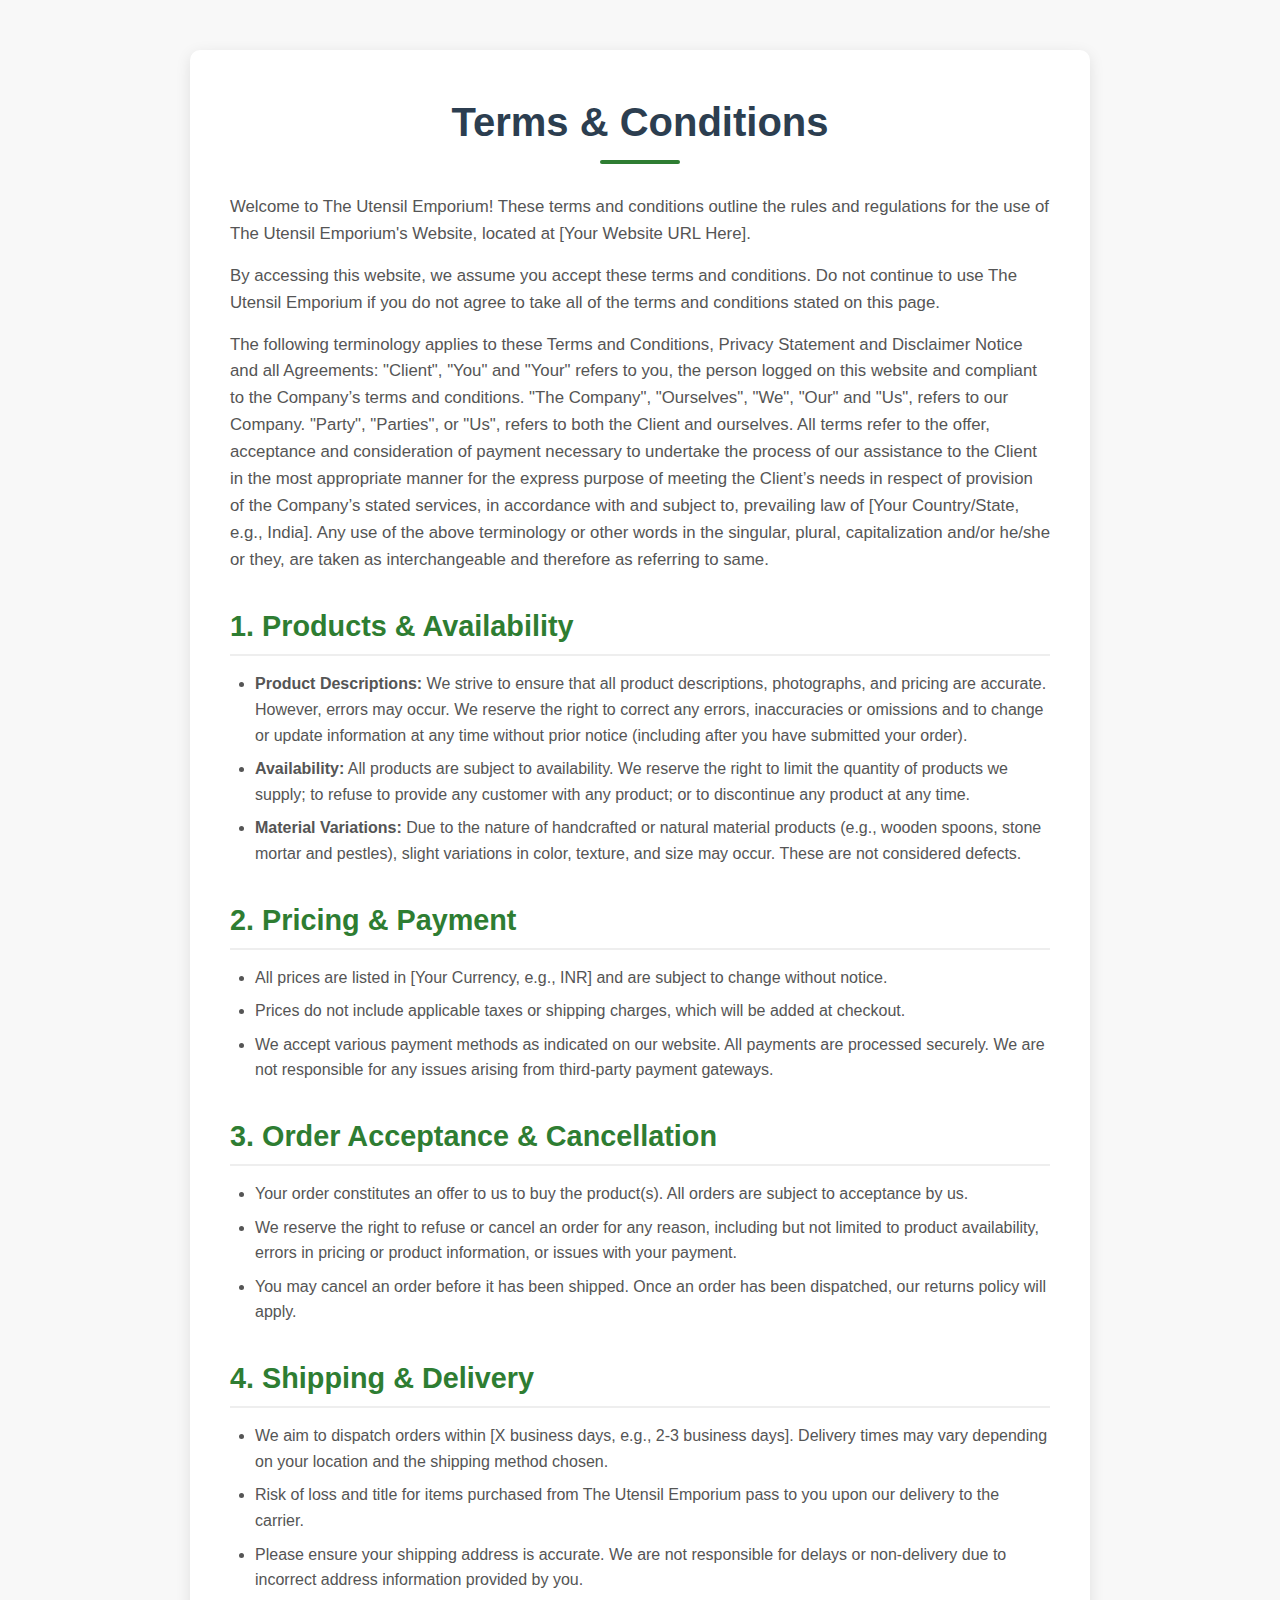
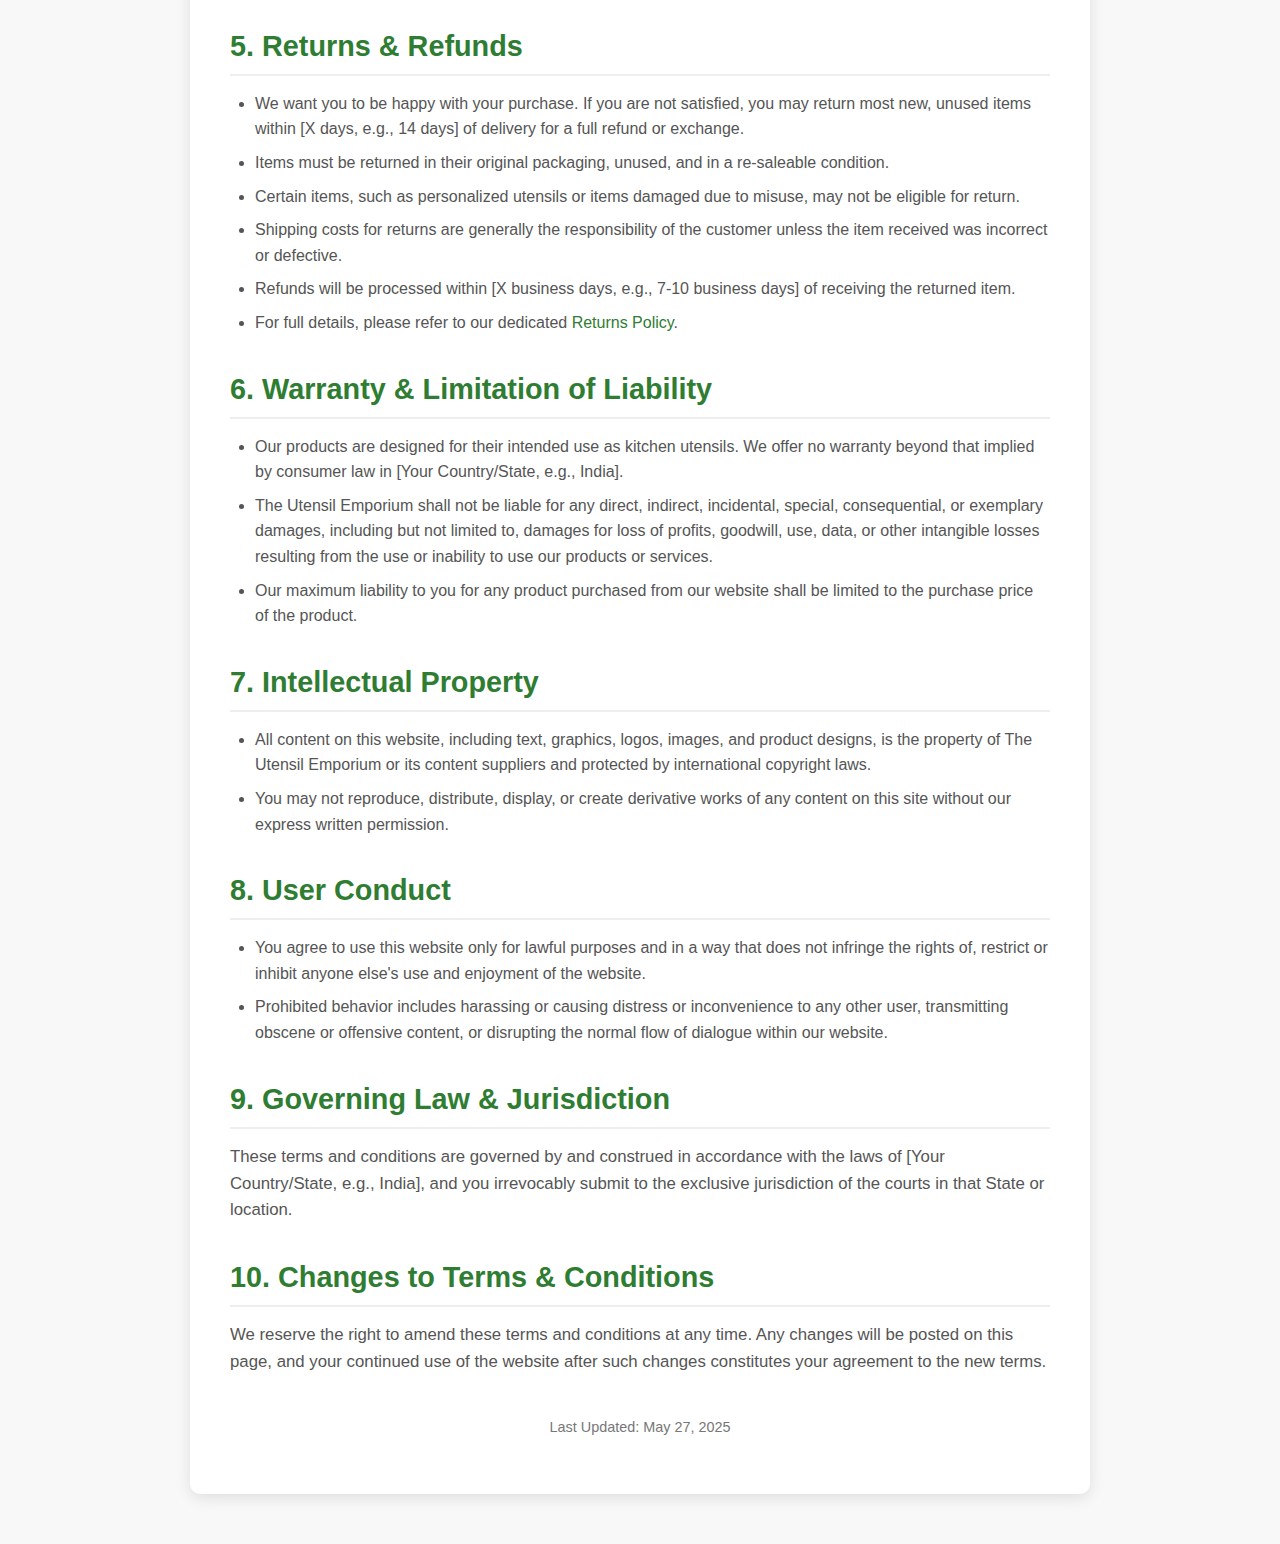
<file: terms.html>
<!DOCTYPE html>
<html lang="en">
<head>
    <meta charset="UTF-8">
    <meta name="viewport" content="width=device-width, initial-scale=1.0">
    <link rel="canonical" href="https://joygurubasanalay.shop/terms.html/" />
    <title>Terms & Conditions - Joyguru Basanalay</title>
    <style>
        /* Basic Reset & Box-sizing */
        * {
            margin: 0;
            padding: 0;
            box-sizing: border-box;
        }

        body {
            font-family: 'Segoe UI', Tahoma, Geneva, Verdana, sans-serif;
            line-height: 1.6;
            color: #333;
            background-color: #f8f8f8;
            padding: 20px;
        }

        .container {
            max-width: 900px;
            margin: 30px auto;
            background: #fff;
            padding: 40px;
            border-radius: 10px;
            box-shadow: 0 4px 15px rgba(0, 0, 0, 0.1);
        }

        h1 {
            color: #2c3e50;
            text-align: center;
            margin-bottom: 30px;
            font-size: 2.5em;
            position: relative;
            padding-bottom: 10px;
        }

        h1::after {
            content: '';
            position: absolute;
            left: 50%;
            bottom: 0;
            transform: translateX(-50%);
            width: 80px;
            height: 4px;
            background-color: #2e7d32; /* Changed to green theme */
            border-radius: 2px;
        }

        h2 {
            color: #2e7d32; /* Changed to green theme */
            margin-top: 30px;
            margin-bottom: 15px;
            font-size: 1.8em;
            border-bottom: 2px solid #eee;
            padding-bottom: 5px;
        }

        p {
            margin-bottom: 15px;
            font-size: 1.05em;
            color: #555;
        }

        ul {
            list-style: disc;
            margin-left: 25px;
            margin-bottom: 15px;
        }

        li {
            margin-bottom: 8px;
            color: #555;
        }

        a {
            color: #2e7d32;
            text-decoration: none;
            transition: color 0.3s ease;
        }

        a:hover {
            color: #1b4d1b; /* Darker green on hover */
            text-decoration: underline;
        }

        .last-updated {
            text-align: center;
            margin-top: 40px;
            font-size: 0.9em;
            color: #777;
        }

        /* Responsive Design */
        @media (max-width: 768px) {
            .container {
                margin: 20px auto;
                padding: 25px;
            }

            h1 {
                font-size: 2em;
            }

            h2 {
                font-size: 1.5em;
            }
        }

        @media (max-width: 480px) {
            body {
                padding: 10px;
            }

            .container {
                padding: 15px;
            }

            h1 {
                font-size: 1.8em;
            }

            h2 {
                font-size: 1.3em;
            }
        }
    </style>
</head>
<body>
    <div class="container">
        <h1>Terms & Conditions</h1>
        <p>Welcome to The Utensil Emporium! These terms and conditions outline the rules and regulations for the use of The Utensil Emporium's Website, located at [Your Website URL Here].</p>
        <p>By accessing this website, we assume you accept these terms and conditions. Do not continue to use The Utensil Emporium if you do not agree to take all of the terms and conditions stated on this page.</p>
        <p>The following terminology applies to these Terms and Conditions, Privacy Statement and Disclaimer Notice and all Agreements: "Client", "You" and "Your" refers to you, the person logged on this website and compliant to the Company’s terms and conditions. "The Company", "Ourselves", "We", "Our" and "Us", refers to our Company. "Party", "Parties", or "Us", refers to both the Client and ourselves. All terms refer to the offer, acceptance and consideration of payment necessary to undertake the process of our assistance to the Client in the most appropriate manner for the express purpose of meeting the Client’s needs in respect of provision of the Company’s stated services, in accordance with and subject to, prevailing law of [Your Country/State, e.g., India]. Any use of the above terminology or other words in the singular, plural, capitalization and/or he/she or they, are taken as interchangeable and therefore as referring to same.</p>

        <h2>1. Products & Availability</h2>
        <ul>
            <li><strong>Product Descriptions:</strong> We strive to ensure that all product descriptions, photographs, and pricing are accurate. However, errors may occur. We reserve the right to correct any errors, inaccuracies or omissions and to change or update information at any time without prior notice (including after you have submitted your order).</li>
            <li><strong>Availability:</strong> All products are subject to availability. We reserve the right to limit the quantity of products we supply; to refuse to provide any customer with any product; or to discontinue any product at any time.</li>
            <li><strong>Material Variations:</strong> Due to the nature of handcrafted or natural material products (e.g., wooden spoons, stone mortar and pestles), slight variations in color, texture, and size may occur. These are not considered defects.</li>
        </ul>

        <h2>2. Pricing & Payment</h2>
        <ul>
            <li>All prices are listed in [Your Currency, e.g., INR] and are subject to change without notice.</li>
            <li>Prices do not include applicable taxes or shipping charges, which will be added at checkout.</li>
            <li>We accept various payment methods as indicated on our website. All payments are processed securely. We are not responsible for any issues arising from third-party payment gateways.</li>
        </ul>

        <h2>3. Order Acceptance & Cancellation</h2>
        <ul>
            <li>Your order constitutes an offer to us to buy the product(s). All orders are subject to acceptance by us.</li>
            <li>We reserve the right to refuse or cancel an order for any reason, including but not limited to product availability, errors in pricing or product information, or issues with your payment.</li>
            <li>You may cancel an order before it has been shipped. Once an order has been dispatched, our returns policy will apply.</li>
        </ul>

        <h2>4. Shipping & Delivery</h2>
        <ul>
            <li>We aim to dispatch orders within [X business days, e.g., 2-3 business days]. Delivery times may vary depending on your location and the shipping method chosen.</li>
            <li>Risk of loss and title for items purchased from The Utensil Emporium pass to you upon our delivery to the carrier.</li>
            <li>Please ensure your shipping address is accurate. We are not responsible for delays or non-delivery due to incorrect address information provided by you.</li>
        </ul>

        <h2>5. Returns & Refunds</h2>
        <ul>
            <li>We want you to be happy with your purchase. If you are not satisfied, you may return most new, unused items within [X days, e.g., 14 days] of delivery for a full refund or exchange.</li>
            <li>Items must be returned in their original packaging, unused, and in a re-saleable condition.</li>
            <li>Certain items, such as personalized utensils or items damaged due to misuse, may not be eligible for return.</li>
            <li>Shipping costs for returns are generally the responsibility of the customer unless the item received was incorrect or defective.</li>
            <li>Refunds will be processed within [X business days, e.g., 7-10 business days] of receiving the returned item.</li>
            <li>For full details, please refer to our dedicated <a href="[Link to your Returns Policy Page]">Returns Policy</a>.</li>
        </ul>

        <h2>6. Warranty & Limitation of Liability</h2>
        <ul>
            <li>Our products are designed for their intended use as kitchen utensils. We offer no warranty beyond that implied by consumer law in [Your Country/State, e.g., India].</li>
            <li>The Utensil Emporium shall not be liable for any direct, indirect, incidental, special, consequential, or exemplary damages, including but not limited to, damages for loss of profits, goodwill, use, data, or other intangible losses resulting from the use or inability to use our products or services.</li>
            <li>Our maximum liability to you for any product purchased from our website shall be limited to the purchase price of the product.</li>
        </ul>

        <h2>7. Intellectual Property</h2>
        <ul>
            <li>All content on this website, including text, graphics, logos, images, and product designs, is the property of The Utensil Emporium or its content suppliers and protected by international copyright laws.</li>
            <li>You may not reproduce, distribute, display, or create derivative works of any content on this site without our express written permission.</li>
        </ul>

        <h2>8. User Conduct</h2>
        <ul>
            <li>You agree to use this website only for lawful purposes and in a way that does not infringe the rights of, restrict or inhibit anyone else's use and enjoyment of the website.</li>
            <li>Prohibited behavior includes harassing or causing distress or inconvenience to any other user, transmitting obscene or offensive content, or disrupting the normal flow of dialogue within our website.</li>
        </ul>

        <h2>9. Governing Law & Jurisdiction</h2>
        <p>These terms and conditions are governed by and construed in accordance with the laws of [Your Country/State, e.g., India], and you irrevocably submit to the exclusive jurisdiction of the courts in that State or location.</p>

        <h2>10. Changes to Terms & Conditions</h2>
        <p>We reserve the right to amend these terms and conditions at any time. Any changes will be posted on this page, and your continued use of the website after such changes constitutes your agreement to the new terms.</p>

        <p class="last-updated">Last Updated: May 27, 2025</p>
    </div>
  
  <script>
    function checkNetworkStatus() {
      if (!navigator.onLine) {
        // Store current page URL before redirecting
        sessionStorage.setItem('originalPage', window.location.href);
        window.location.href = 'no_internet.html';
      }
    }
    window.addEventListener('load', checkNetworkStatus);
    window.addEventListener('offline', checkNetworkStatus);
  </script>
</body>
</html>
</file>
<file: styles.css>
/* Updated styles for product detail page to match the photo exactly */

body {
  background-color: #e6f2e6;
  font-family: 'Helvetica Neue', Helvetica, Arial, sans-serif;
  color: #333;
  margin: 0;
  padding: 0;
  overflow-x: hidden;
}

/* Splash screen styles */
.splash-screen {
  position: fixed;
  top: 0;
  left: 0;
  width: 100vw;
  height: 100vh;
  background-color: #e6f2e6; /* green background matching image */
  display: flex;
  justify-content: center;
  align-items: center;
  z-index: 9999;
  flex-direction: column;
}

.splash-content {
  text-align: center;
  color: white;
}

.splash-icon {
  width: 80px;
  height: 80px;
  margin-bottom: 15px;
  stroke: white;
  fill: none;
  stroke-width: 3;
  stroke-linecap: round;
  stroke-linejoin: round;
}

.splash-text h1 {
  font-family: 'Segoe UI', Tahoma, Geneva, Verdana, sans-serif;
  font-weight: 700;
  font-size: 2.5rem;
  margin: 0;
  letter-spacing: -0.05em;
}

.splash-text p {
  font-family: 'Segoe UI', Tahoma, Geneva, Verdana, sans-serif;
  font-weight: 400;
  font-size: 1rem;
  margin: 0;
  letter-spacing: 0.05em;
}

/* Home page styles */

.search-bar {
  display: flex;
  justify-content: center;
  margin: 20px auto;
  max-width: 600px;
  padding: 0 10px;
  gap: 12px;
  align-items: center;
}

.search-bar input[type="text"] {
  flex-grow: 1;
  padding: 12px 15px;
  font-size: 1rem;
  border: 1px solid #e0e0e0;
  border-radius: 30px;
  outline: none;
  transition: border-color 0.3s ease, box-shadow 0.3s ease;
  background-color: #fff;
  box-shadow: inset 0 2px 4px rgba(0, 0, 0, 0.06);
}

.search-bar input[type="text"]:focus {
  border-color: #10b981;
  box-shadow: 0 4px 12px rgba(16, 185, 129, 0.25);
}

.search-bar button {
  background-color: #fff;
  color: #777;
  border: none;
  padding: 12px 24px;
  font-size: 1rem;
  font-weight: 600;
  border-radius: 30px;
  cursor: pointer;
  transition: background-color 0.3s ease, transform 0.2s ease, box-shadow 0.3s ease;
  display: flex;
  align-items: center;
  gap: 8px;
  box-shadow: none;
  border: 1px solid #e0e0e0;
}

.search-bar button:hover {
  background-color: #f0f0f0;
  transform: translateY(-2px);
  box-shadow: 0 4px 8px rgba(0, 0, 0, 0.15);
  color: #10b981;
  border-color: #10b981;
}

.search-bar button:active {
  background-color: #e0e0e0;
  transform: translateY(0);
  box-shadow: 0 1px 2px rgba(0, 0, 0, 0.2);
}

.search-bar button::before {
  content: "";
  display: inline-block;
  width: 20px;
  height: 20px;
  background-image: url("https://img.icons8.com/?size=24&id=XU3XKgdpT0qG&format=png");
  background-size: cover;
  background-repeat: no-repeat;
  opacity: 0.5;
}

.discount-slideshow {
  position: relative;
  max-width: 1000px;
  margin: 30px auto;
  overflow: hidden;
  border-radius: 15px;
  box-shadow: 0 8px 20px rgba(0,0,0,0.15);
}

.discount-slideshow .slide {
  display: none;
  position: relative;
}

.discount-slideshow .slide.active {
  display: block;
}

.discount-slideshow img {
  width: 100%;
  height: auto;
  display: block;
  border-radius: 15px;
  object-fit: cover;
}

.discount-slideshow .slide-text {
  position: absolute;
  bottom: 20px;
  left: 20px;
  color: white;
  font-size: 1.5rem;
  font-weight: 700;
  text-shadow: 2px 2px 6px rgba(0,0,0,0.7);
  max-width: 90%;
}

.hero {
  text-align: center;
  padding: 60px 20px;
  background: linear-gradient(135deg, #a8e063, #56ab2f);
  color: white;
  border-radius: 15px;
  margin: 40px auto;
  max-width: 900px;
  box-shadow: 0 8px 20px rgba(0,0,0,0.1);
}

.hero h1 {
  font-size: 3rem;
  margin-bottom: 15px;
  font-weight: 800;
}

.hero p {
  font-size: 1.5rem;
  font-weight: 500;
  margin: 0;
}

.best-sellers {
  max-width: 1000px;
  margin: 40px auto;
  padding: 0 20px;
}

.best-sellers h2 {
  font-size: 2rem;
  font-weight: 700;
  margin-bottom: 25px;
  color: #111827;
  text-align: center;
}

.best-seller-list {
  display: flex;
  justify-content: center;
  gap: 30px;
  flex-wrap: nowrap;
  overflow-x: auto;
  padding-bottom: 10px;
  scrollbar-width: thin;
  scrollbar-color: #10b981 transparent;
}

.best-seller-list::-webkit-scrollbar {
  height: 8px;
}

.best-seller-list::-webkit-scrollbar-thumb {
  background-color: #10b981;
  border-radius: 4px;
}

.best-seller-card {
  background: white;
  border-radius: 15px;
  box-shadow: 0 6px 15px rgba(0,0,0,0.1);
  padding: 15px;
  min-width: 220px;
  flex-shrink: 0;
  text-align: center;
  transition: transform 0.3s ease;
  cursor: pointer;
}

.best-seller-card:hover {
  transform: translateY(-8px);
  box-shadow: 0 12px 25px rgba(0,0,0,0.15);
}

.best-seller-card img {
  width: 100%;
  height: 140px;
  object-fit: cover;
  border-radius: 12px;
  margin-bottom: 10px;
}

.best-seller-card h3 {
  font-size: 1.25rem;
  margin: 10px 0 5px 0;
  color: #111827;
}

.best-seller-card p {
  font-size: 1rem;
  color: #4b5563;
  margin: 0;
}

.footer {
  text-align: center;
  padding: 20px 10px;
  background-color: #5aa65a;
  color: white;
  font-weight: 600;
  font-size: 1rem;
  margin-top: 60px;
  border-radius: 10px 10px 0 0;
}

/* Responsive styles for mobile */

@media (max-width: 768px) {
  .search-bar {
    max-width: 90%;
    margin: 15px auto;
    gap: 8px;
  }
}

/* Animation for internet error message */
@keyframes blink {
  0% { opacity: 1; }
  50% { opacity: 0.4; }
  100% { opacity: 1; }
}

#internetError {
  animation: blink 1.5s infinite;
}

.main-header {
  background-color: #e6f2e6;
  color: #388238;
  text-align: center;
  padding: 25px 0;
  font-family: 'Segoe UI', Tahoma, Geneva, Verdana, sans-serif;
  font-weight: 700;
  font-size: 2rem;
  letter-spacing: 0.05em;
  animation: fadeIn 0.5s ease-out, slideInDown 0.5s ease-out;
}

@keyframes slideDownFadeIn {
  0% {
    opacity: 0;
    transform: translateY(-30px);
  }
  100% {
    opacity: 1;
    transform: translateY(0);
  }
}

  .search-bar input[type="text"] {
    font-size: 1rem;
    padding: 8px 12px;
  }

  .search-bar button {
    padding: 8px 15px;
    font-size: 1rem;
  }

  .discount-slideshow .slide-text {
    font-size: 1.2rem;
    bottom: 15px;
    left: 15px;
  }

  .hero {
    padding: 40px 15px;
  }

  .hero h1 {
    font-size: 2.2rem;
  }

  .hero p {
    font-size: 1.2rem;
  }

  .best-seller-list {
    gap: 20px;
  }

  .best-seller-card {
    min-width: 180px;
  }


@media (max-width: 480px) {
  .search-bar {
    flex-direction: column;
    gap: 10px;
    max-width: 95%;
  }

  .search-bar input[type="text"] {
    width: 100%;
    padding: 10px 15px;
    font-size: 1rem;
  }

  .search-bar button {
    width: 100%;
    padding: 10px 15px;
    font-size: 1rem;
  }

  .discount-slideshow .slide-text {
    font-size: 1rem;
    bottom: 10px;
    left: 10px;
  }

  .hero h1 {
    font-size: 1.8rem;
  }

  .hero p {
    font-size: 1rem;
  }

  .best-seller-list {
    gap: 15px;
  }

  .best-seller-card {
    min-width: 140px;
  }

  /* Add bottom padding to body to avoid content hidden behind fixed nav */
  body {
    padding-bottom: 70px;
  }
}

.header {
  background-color: #5aa65a;
  box-shadow: none;
  padding: 20px 30px;
  display: flex;
  justify-content: space-between;
  align-items: center;
  border-bottom: 1px solid #e5e7eb;
}

.logo {
  font-weight: bold;
  font-size: 1.8rem;
  color: #111827;
}

.nav ul {
  list-style: none;
  display: flex;
  gap: 25px;
  margin: 0;
  padding: 0;
}

.nav ul li a {
  color: #6b7280;
  text-decoration: none;
  font-weight: 500;
  font-size: 1rem;
  transition: color 0.3s ease;
}

.nav ul li a:hover {
  color: #111827;
}

.product-detail {
  max-width: 450px;
  margin: 40px auto;
  background: white;
  border-radius: 20px;
  box-shadow: 0 10px 20px rgba(0,0,0,0.1);
  padding: 30px 25px 40px 25px;
}

.product-image-carousel {
  position: relative;
  border-radius: 20px;
  overflow: hidden;
  box-shadow: 0 10px 20px rgba(0,0,0,0.1);
  margin-bottom: 25px;
}

.main-product-image {
  width: 100%;
  height: auto;
  display: block;
  border-radius: 20px;
}

.image-dots {
  display: flex;
  justify-content: center;
  gap: 8px;
  margin: 12px 0 0 0;
}

.image-dot {
  width: 10px;
  height: 10px;
  background-color: #d1d5db;
  border-radius: 50%;
  cursor: pointer;
  transition: background-color 0.3s ease;
}

.image-dot.active {
  background-color: #2e7d32; /* green */
}

.product-info-row {
  display: flex;
  justify-content: space-between;
  align-items: center;
  margin-bottom: 20px;
}

.product-name-weight {
  display: flex;
  flex-direction: column;
}

.product-name-weight h2 {
  font-size: 1.25rem;
  font-weight: 700;
  color: #111827;
  margin-bottom: 4px;
}

.product-name-weight p {
  font-size: 0.875rem;
  color: #6b7280;
  font-weight: 500;
}

.product-price {
  font-size: 1.5rem;
  font-weight: 700;
  color: #111827;
}

.quantity-selector {
  display: flex;
  align-items: center;
  gap: 15px;
  margin-bottom: 25px;
}

.qty-btn {
  background-color: white;
  color: #4caf50;
  border: 2px solid #4caf50;
  border-radius: 50%;
  width: 36px;
  height: 36px;
  font-size: 1.5rem;
  font-weight: 700;
  line-height: 1;
  cursor: pointer;
  display: flex;
  align-items: center;
  justify-content: center;
  padding: 0;
  transition: background-color 0.3s ease, color 0.3s ease;
}

.qty-btn:hover {
  background-color: #4caf50;
  color: white;
}

.qty-value {
  font-weight: 700;
  font-size: 1.125rem;
  min-width: 28px;
  text-align: center;
}

.product-detail-section,
.nutritions-section {
  border-top: 1px solid #e5e7eb;
  border-bottom: 1px solid #e5e7eb;
  padding: 15px 0;
  margin-bottom: 20px;
}

.section-toggle {
  background: none;
  border: none;
  font-size: 1rem;
  font-weight: 600;
  color: #111827;
  width: 100%;
  text-align: left;
  cursor: pointer;
  display: flex;
  justify-content: space-between;
  align-items: center;
  padding: 0;
}

.section-toggle .arrow {
  font-size: 1.25rem;
  transition: transform 0.3s ease;
  color: #6b7280;
}

.section-toggle[aria-expanded="true"] .arrow {
  transform: rotate(180deg);
}

.section-content {
  font-size: 0.875rem;
  color: #4b5563;
  padding-top: 10px;
  line-height: 1.4;
}

.nutritions-section {
  display: flex;
  justify-content: space-between;
  align-items: center;
  font-weight: 600;
  font-size: 1rem;
  color: #111827;
  cursor: pointer;
}

.nutritions-arrow {
  background: none;
  border: none;
  font-size: 1.5rem;
  color:  #2e7d32;
  cursor: pointer;
  padding: 0;
}

.add-to-basket-btn {
  background-color:  #2e7d32;
  color: white;
  border: none;
  padding: 16px 0;
  font-size: 1.25rem;
  font-weight: 700;
  border-radius: 12px;
  width: 100%;
  cursor: pointer;
  transition: background-color 0.3s ease;
  box-shadow: 0 6px 12px rgba(16, 185, 129, 0.5);
}

.add-to-basket-btn:hover {
  background-color: #0f766e;
  box-shadow: 0 8px 16px rgba(15, 118, 110, 0.7);
}

@media (max-width: 480px) {
  .product-detail {
    margin: 20px 15px;
    padding: 20px 15px 30px 15px;
  }

  .product-info-row {
    flex-direction: column;
    align-items: flex-start;
    gap: 10px;
  }

  .product-price {
    align-self: flex-start;
  }

  .quantity-selector {
    justify-content: flex-start;
  }
}

/* Internet connection error page overlay styles */
.internet-error-page {
  position: fixed;
  top: 0;
  left: 0;
  width: 100vw;
  height: 100vh;
  background: rgba(255, 255, 255, 0.95);
  backdrop-filter: blur(6px);
  -webkit-backdrop-filter: blur(6px);
  display: flex;
  justify-content: center;
  align-items: center;
  z-index: 99999;
  pointer-events: auto;
  flex-direction: column;
  text-align: center;
  font-family: 'Segoe UI', Tahoma, Geneva, Verdana, sans-serif;
  user-select: none;
}

.internet-error-content {
  max-width: 400px;
}

.internet-error-content h1 {
  font-weight: 700;
  font-size: 1.8rem;
  margin-bottom: 10px;
  color: #333;
}

.internet-error-content p {
  font-size: 1rem;
  margin-bottom: 30px;
  color: #666;
}

.frog-illustration {
  width: 200px;
  height: auto;
  margin-bottom: 30px;
  animation: float 3s ease-in-out infinite;
}

.retry-button {
  background-color: #10b981;
  color: white;
  border: none;
  padding: 12px 30px;
  font-size: 1rem;
  font-weight: 700;
  border-radius: 30px;
  cursor: pointer;
  transition: background-color 0.3s ease;
}

.retry-button:hover {
  background-color: #0f766e;
}

/* Floating animation for frog */
@keyframes float {
  0%, 100% {
    transform: translateY(0);
  }
  50% {
    transform: translateY(-15px);
  }
}

/* Disable pointer events on body when modal is active */
body.modal-active {
  pointer-events: none;
  user-select: none;
}
</file>
<file: cart-styles.css>
/* Refined Cart page styles for better visual balance */

.cart-page .container {
  max-width: 420px;
  margin: 30px auto;
  background: white;
  border-radius: 16px;
  box-shadow: 0 6px 18px rgba(0,0,0,0.1);
  padding: 15px 20px 25px 20px;
  font-family: 'Segoe UI', Tahoma, Geneva, Verdana, sans-serif;
  color: #222;
}

.cart-page h1, .cart-page h2 {
  text-align: center;
  font-weight: 700;
  font-size: 1.4rem;
  margin-bottom: 20px;
}

.cart-items {
  display: flex;
  flex-direction: column;
  gap: 16px;
}

.cart-item {
  display: flex;
  align-items: center;
  gap: 12px;
  border-bottom: 1px solid #eee;
  padding-bottom: 12px;
  position: relative;
}

.cart-item:last-child {
  border-bottom: none;
  padding-bottom: 0;
}

.cart-item-image {
  width: 48px;
  height: 48px;
  object-fit: cover;
  border-radius: 8px;
  flex-shrink: 0;
}

.cart-item-info {
  flex: 1;
  display: flex;
  align-items: center;
  gap: 12px;
  position: relative;
}

.cart-item-name-weight {
  flex: 1;
  display: flex;
  flex-direction: column;
  gap: 3px;
}

.cart-item-name-weight h3 {
  font-weight: 700;
  font-size: 1rem;
  margin: 0;
}

.cart-item-name-weight p {
  font-size: 0.85rem;
  color: #666;
  margin: 0;
}

.cart-item-quantity {
  display: flex;
  align-items: center;
  gap: 12px;
  flex-shrink: 0;
  background: #f0f0f0;
  border-radius: 20px;
  padding: 4px 8px;
  min-width: 90px;
  justify-content: center;
}

.qty-btn {
  background-color: transparent;
  border: none;
  font-size: 1.5rem;
  font-weight: 700;
  color: #4caf50;
  cursor: pointer;
  display: flex;
  align-items: center;
  justify-content: center;
  user-select: none;
  width: 28px;
  height: 28px;
  line-height: 1;
  padding: 0;
  transition: color 0.3s ease;
}

.qty-btn:hover {
  color: #388e3c;
}

.qty-value {
  font-weight: 700;
  font-size: 1rem;
  min-width: 18px;
  text-align: center;
  color: #333;
}

.cart-item-price {
  font-weight: 700;
  font-size: 1.1rem;
  flex-shrink: 0;
  width: 60px;
  text-align: right;
}

.remove-btn {
  background: none;
  border: none;
  font-size: 1.3rem;
  color: #999;
  cursor: pointer;
  padding: 0;
  line-height: 1;
  user-select: none;
  transition: color 0.3s ease;
  margin-left: 12px;
  flex-shrink: 0;
}

.remove-btn:hover {
  color: #e65b50;
}

.checkout-button-container {
  margin-top: 20px;
  text-align: center;
  display: flex;
  justify-content: center;
}

.checkout-button {
  
  background-color: #4caf50;
  color: white;
  border: none;
  padding: 12px 20px;
  font-size: 1.1rem;
  font-weight: 700;
  border-radius: 30px;
  /* width: 100%; Removed to prevent overflow */
  max-width: 100%;
  box-sizing: border-box;
  cursor: pointer;
  transition: background-color 0.3s ease;
  user-select: none;
  display: flex;
  justify-content: center;
  align-items: center;
  gap: 12px;
  position: relative;
  text-decoration: none; /* Remove underline */
}

/* Modal overlay styles */
.checkout-modal {
  position: fixed;
  top: 0;
  left: 0;
  width: 100vw;
  height: 100vh;
  background-color: rgba(0,0,0,0.3);
  display: flex;
  justify-content: center;
  align-items: flex-end;
  z-index: 1000;
  padding: 20px;
  box-sizing: border-box;
  opacity: 0;
  transform: translateY(100%);
  transition: opacity 0.3s ease, transform 0.3s ease;
  pointer-events: none;
}

.checkout-modal.show {
  opacity: 1;
  transform: translateY(0);
  pointer-events: auto;
}

.checkout-modal.hidden {
  display: none;
}

.checkout-modal-content {
  background-color: #fff;
  border-radius: 20px 20px 0 0;
  width: 100%;
  max-width: 420px;
  padding: 20px 25px 30px 25px;
  box-shadow: 0 6px 18px rgba(0,0,0,0.1);
  font-family: 'Segoe UI', Tahoma, Geneva, Verdana, sans-serif;
  color: #222;
  box-sizing: border-box;
}

.checkout-header {
  display: flex;
  justify-content: space-between;
  align-items: center;
  margin-bottom: 20px;
}

.checkout-header h2 {
  font-weight: 700;
  font-size: 1.4rem;
  margin: 0;
}

.close-btn {
  background: none;
  border: none;
  font-size: 1.8rem;
  font-weight: 700;
  cursor: pointer;
  color: #333;
  line-height: 1;
  user-select: none;
  padding: 0;
  transition: color 0.3s ease;
}

.close-btn:hover {
  color: #e65b50;
}

.checkout-section {
  display: flex;
  flex-direction: column;
  gap: 15px;
}

.checkout-row {
  display: flex;
  justify-content: space-between;
  align-items: center;
  font-size: 1rem;
  font-weight: 600;
  color: #444;
  cursor: pointer;
  border-bottom: 1px solid #eee;
  padding-bottom: 10px;
}

.checkout-row:last-child {
  border-bottom: none;
}

.label {
  color: #666;
  font-weight: 500;
}

.value {
  color: #222;
  display: flex;
  align-items: center;
  gap: 6px;
}

.arrow {
  font-size: 1.2rem;
  color: #999;
}

.payment-icon {
  width: 24px;
  height: 16px;
  object-fit: contain;
}

.total-cost {
  font-weight: 700;
  font-size: 1.1rem;
}

.terms-text {
  font-size: 0.75rem;
  color: #666;
  margin-top: 15px;
  margin-bottom: 20px;
}

.terms-link {
  color: #444;
  text-decoration: underline;
  cursor: pointer;
}

.place-order-btn {
  background-color: #4caf50;
  color: white;
  border: none;
  padding: 14px 0;
  font-size: 1.1rem;
  font-weight: 700;
  border-radius: 30px;
  width: 100%;
  cursor: pointer;
  transition: background-color 0.3s ease;
  user-select: none;
}

.place-order-btn:hover {
  background-color: #45a049;
}

.checkout-button:hover {
  background-color: #45a049;
}

.checkout-price-pill {
  background-color: #3a8a52;
  padding: 4px 12px;
  border-radius: 20px;
  font-size: 0.9rem;
  font-weight: 700;
  color: white;
  min-width: 50px;
  text-align: center;
}
</file>
<file: nav-menu.css>
/* Styles for nav menu with icons */
.nav-menu {
  display: flex;
  justify-content: space-between;
  background-color: #fff;
  padding: 10px 15px;
  box-shadow: 0 -1px 5px rgba(0,0,0,0.1);
  position: fixed;
  bottom: 0;
  width: 95vw;
  max-width: 100%;
  left: 0;
  margin: 0 auto;
  z-index: 1000;
  border-top-left-radius: 12px;  /* Rounded corners added here */
  border-top-right-radius: 12px; /* Rounded corners added here */
  overflow: hidden;              /* added to contain the rounded corners of children */
}

.nav-item {
  flex: 1 1 auto;
  display: flex;
  flex-direction: column;
  align-items: center;
  color: #000;
  text-decoration: none;
  font-size: 0.9rem;
  transition: color 0.3s ease;
  padding: 5px 0;
  max-width: 80px;
  box-sizing: border-box;
}

.nav-item:first-child {
  border-bottom-left-radius: 12px;
}
.nav-item:last-child{
  border-bottom-right-radius: 12px;
}

.nav-icon {
  width: 24px;
  height: 24px;
  stroke: #000;
  transition: stroke 0.3s ease, filter 0.3s ease;
}

.nav-label {
  margin-top: 4px;
  white-space: nowrap;
  overflow: hidden;
  text-overflow: ellipsis;
  max-width: 100%;
  text-align: center;
}

/* Glow effect for active nav item */
.nav-item.active,
.nav-item.active .nav-icon {
  color: #2e7d32;
  stroke: #2e7d32;
  filter: drop-shadow(0 0 6px #2e7d32);
}

/* Remove default focus outline but keep accessibility */
.nav-item:focus {
  outline: 2px solid #2e7d32;
  outline-offset: 2px;
}

/* Responsive adjustments */
@media (max-width: 480px) {
  .nav-menu {
    padding: 8px 10px;
    border-top-left-radius: 10px;
    border-top-right-radius: 10px;
  }
  .nav-item {
    max-width: 60px;
    font-size: 0.8rem;
  }
  .nav-icon {
    width: 20px;
    height: 20px;
  }
}
</file>
<file: product-styles.css>
/* Exact 1:1 styles for product listing page as per photo */

.product-listing {
  max-width: 900px;
  margin: 40px auto;
  padding: 0 20px;
  font-family: 'Helvetica Neue', Helvetica, Arial, sans-serif;
  background-color: #f9fafb;
}

.search-container {
  display: flex !important;
  justify-content: center !important;
  margin: 0 auto 20px auto !important;
  gap: 10px !important;
  max-width: 400px !important;
  width: 100% !important;
  padding: 0 !important;
  box-sizing: border-box !important;
}

.search-container input[type="text"] {
  flex: 1 !important;
  min-width: 0 !important;
}

.search-container button {
  flex-shrink: 0 !important;
}

#productSearchInput {
  padding: 10px 15px;
  border: 1.5px solid #d1d5db;
  border-radius: 25px;
  width: 250px;
  font-size: 1rem;
  outline: none;
  transition: border-color 0.3s ease;
}

#productSearchInput:focus {
  border-color: #10b93a;
  box-shadow: 0 0 5px #10b926;
}

#productSearchBtn {
  background-color: #10b910;
  border: none;
  color: white;
  padding: 10px 20px;
  font-size: 1rem;
  font-weight: 700;
  border-radius: 25px;
  cursor: pointer;
  transition: background-color 0.3s ease;
}

#productSearchBtn:hover {
  background-color: #0f766e;
}

.products {
  display: grid;
  grid-template-columns: repeat(auto-fill, minmax(160px, 1fr));
  gap: 20px;
}

.product-card {
  background: white;
  border-radius: 20px;
  box-shadow: 0 6px 15px rgba(0,0,0,0.1);
  padding: 15px;
  position: relative;
  display: flex;
  flex-direction: column;
  align-items: flex-start;
  transition: box-shadow 0.3s ease;
}

.product-card:hover {
  box-shadow: 0 10px 25px rgba(0,0,0,0.15);
}

.product-link {
  text-decoration: none;
  color: inherit;
  width: 100%;
  display: flex;
  flex-direction: column;
  gap: 8px;
}

.product-image {
  width: 100%;
  height: 120px;
  object-fit: contain;
  border-radius: 15px;
  background-color: #f9fafb;
}

.product-info {
  display: flex;
  flex-direction: column;
  gap: 2px;
}

.product-name {
  font-weight: 700;
  font-size: 1rem;
  color: #111827;
}

.product-weight {
  font-size: 0.8rem;
  color: #6b7280;
  font-weight: 500;
}

.product-price {
  font-weight: 700;
  font-size: 1rem;
  color: #111827;
}

.add-btn {
  position: absolute;
  right: 15px;
  bottom: 15px;
  background-color: #10b981;
  border: none;
  color: white;
  font-size: 1.5rem;
  font-weight: 700;
  width: 36px;
  height: 36px;
  border-radius: 50%;
  cursor: pointer;
  box-shadow: 0 4px 10px rgba(16, 185, 129, 0.5);
  transition: background-color 0.3s ease;
}

.add-btn:hover {
  background-color: #0f766e;
}

@media (max-width: 480px) {
  .products {
    grid-template-columns: repeat(auto-fill, minmax(140px, 1fr));
  }

  #productSearchInput {
    width: 150px;
  }
}
</file>
